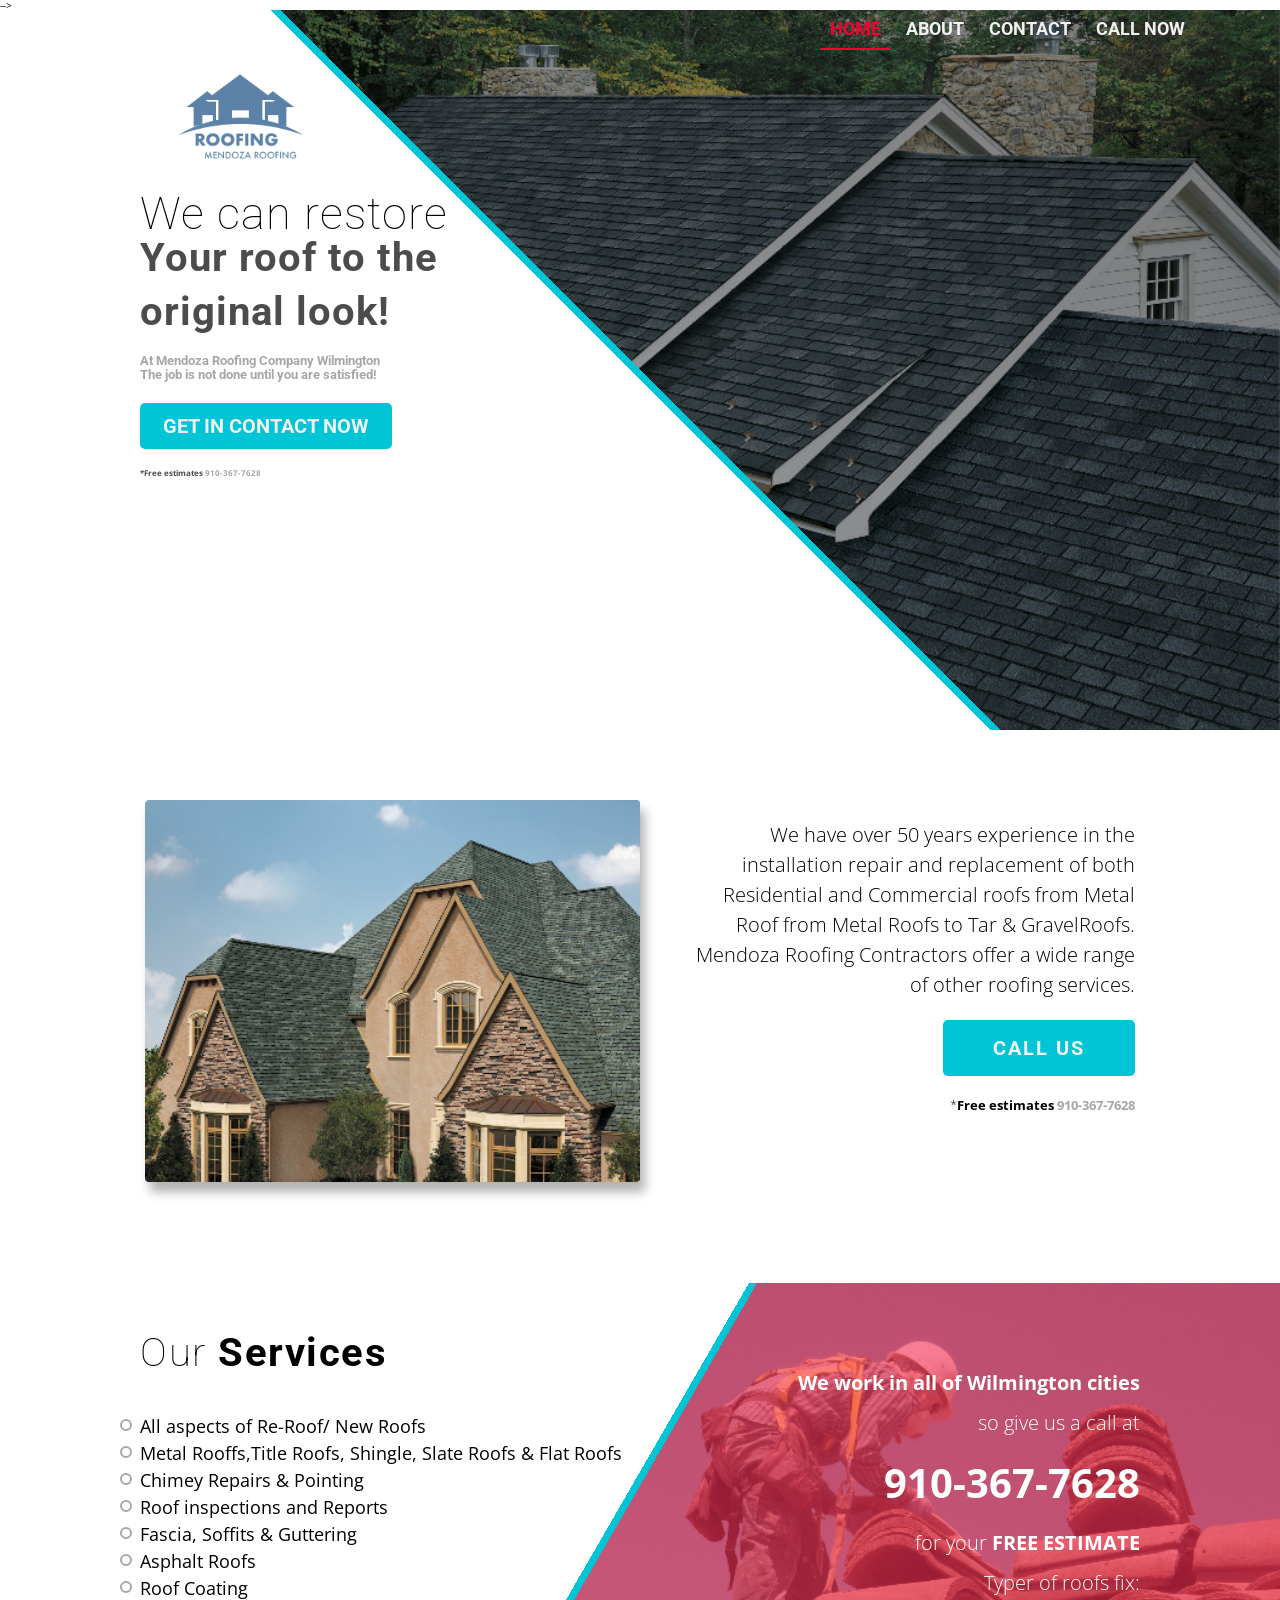
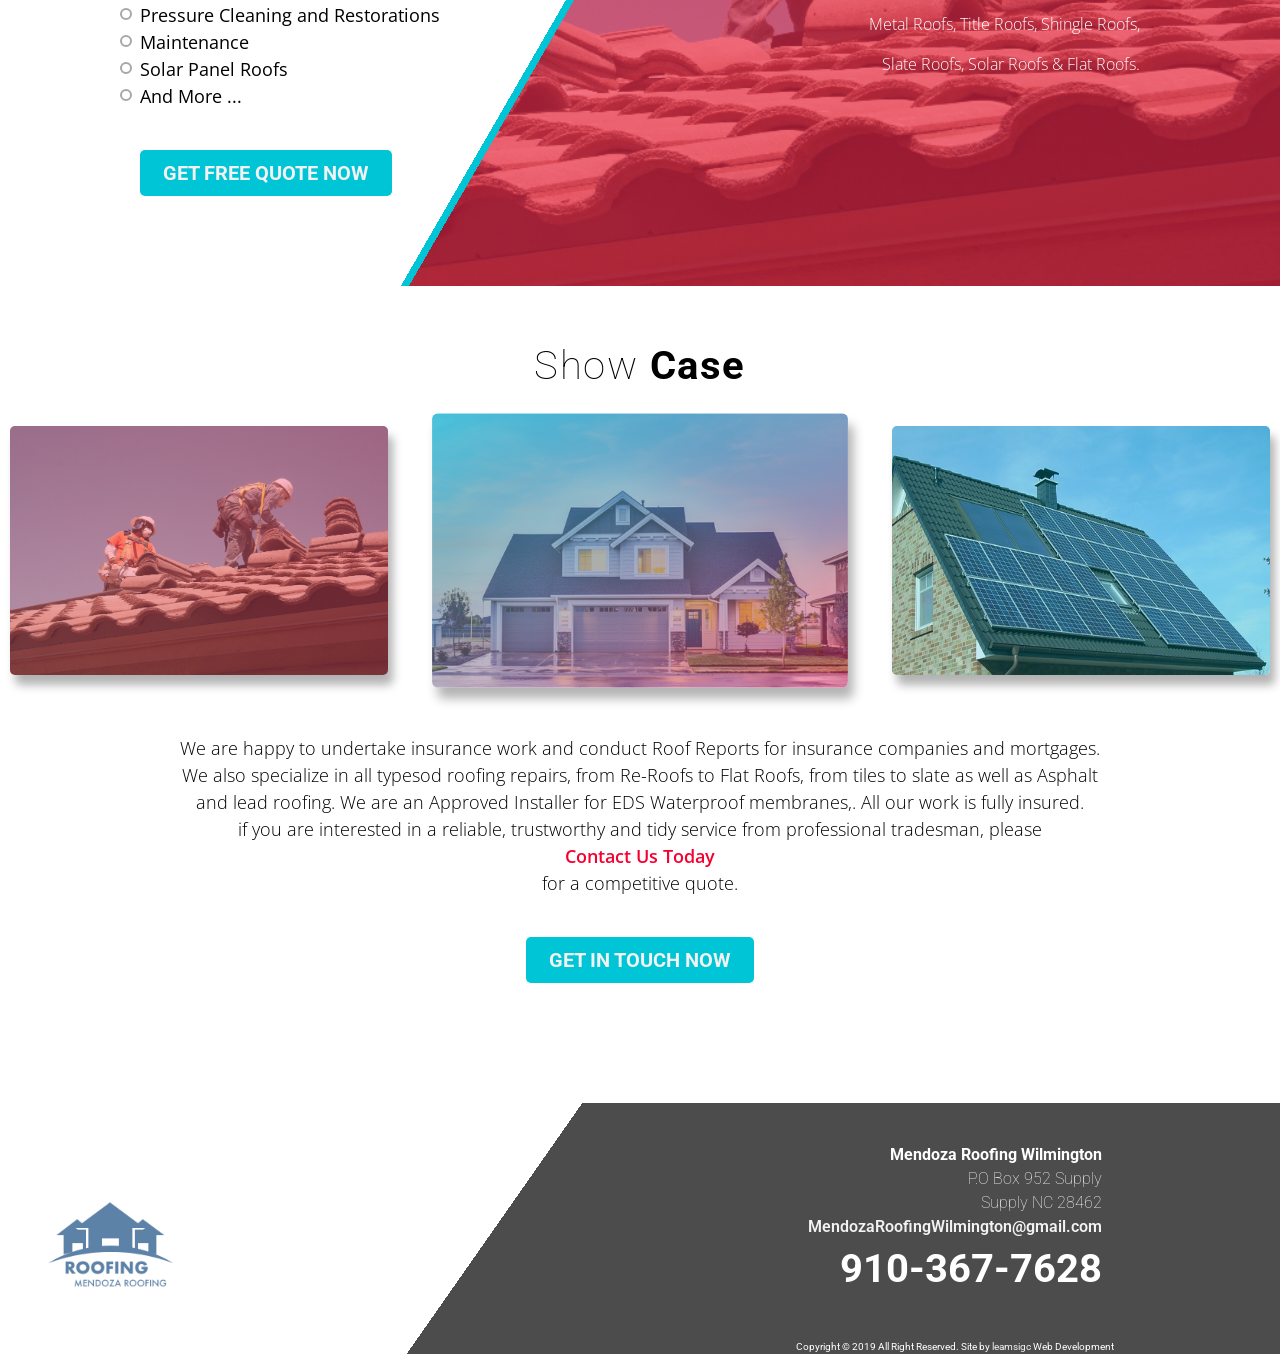
<file: index.html>
<!DOCTYPE html><html lang="en"> <head> <meta charset="UTF-8"> <meta name="viewport" content="width=device-width, initial-scale=1.0"> <meta http-equiv="X-UA-Compatible" content="ie=edge"> <title>Mendoza Roofing Company Wilmington North Carolina|| Mendoza roofing wilmington Carolina del Norte</title>  <meta name="description" content="Mendoza Roofing Company Wilmington offers roof repair and replacement. If you are looking for an Affordable and responsible  Roofing Company you will want to give us a chance!. Call us today for your free estimate Mendoza Roofing.">  <meta property="og:locale" content="en_US"> <meta property="og:type" content="website"> <meta property="og:title" content="Mendoza Roofing Company | Mendoza Roofing Company"> <meta property="og:description" content="Mendoza Roofing Company Wilmington offers roof repair and replacement. If you are looking for an Affordable and responsible  Roofing Company you will want to give us a chance!. Call us today for your free estimate Mendoza Roofing.">  <meta property="og:site_name" content="Mendoza Roofing Company"> <meta name="twitter:card" content="summary"> <meta name="twitter:description" content="Mendoza Roofing Company Wilmington offers roof repair and replacement. If you are looking for an Affordable and responsible  Roofing Company you will want to give us a chance!. Call us today for your free estimate Mendoza Roofing."> <meta name="twitter:title" content="Mendoza Roofing Company | Mendoza Roofing Company">   <link rel="apple-touch-icon" sizes="180x180" href="/apple-touch-icon.d9024272.png"> <link rel="icon" type="image/png" sizes="32x32" href="/favicon-32x32.159ac1d5.png"> <link rel="icon" type="image/png" sizes="16x16" href="/favicon-16x16.672a73af.png"> <link rel="manifest" href="/site.bc2d6d6e.webmanifest"> <link rel="mask-icon" href="/safari-pinned-tab.50f9fc9e.svg" color="#5bbad5"> <meta name="msapplication-TileColor" content="#da532c"> <meta name="theme-color" content="#ffffff"> <meta property="og:image:width" content="1652"> <meta property="og:image:height" content="865"> <meta property="og:title" content="Mendoza Roofing Company Wilmington Area"><meta property="og:url" content="https://roofingmendoza.com">  <meta property="og:image" content="https://roofingmendoza.com/og-image.png"><meta property="og:description" content="Mendoza Roofing Company Wilmington offers roof repair and replacement. If you are looking for an Affordable and responsible  Roofing Company you will want to give us a chance!. Call us today for your free estimate Mendoza Roofing.">   -->  <link href="https://fonts.googleapis.com/css?family=Open+Sans:300,400,700|Roboto:100,300,400,700" rel="stylesheet"> <link rel="stylesheet" href="/app.62e7b883.css"></head> <body> <div class="container"> <div class="menu-toggle" data-js="menu-toggle"> <span></span> </div> <nav class="nav full" data-js="menu-nav"> <ul class="nav_list"> <li class="nav_list-item"> <a href="#Home" class="nav_list-item--link active">Home</a> </li> <li class="nav_list-item"> <a href="#About" class="nav_list-item--link">About</a> </li> <li class="nav_list-item"> <a href="#Contact" class="nav_list-item--link">Contact</a> </li> <li class="nav_list-item"> <a href="tel:9103677628" class="nav_list-item--link">Call Now</a> </li> </ul> </nav>  <header class="home full" id="Home"> <div class="container">  <div class="home_logo"> <img src="/MendozaRoofingCompanyWilmingtonNortCarolinalog@2x.d153647d.png" alt="Mendoza Roofing Company Wilmington Logo" class="home_logo-img"> </div> <h1 class="home_title"> <span class="text_light">We can restore</span> <strong class="text_bold">Your roof to the <br>original look!</strong> <small class="text_small"> At Mendoza Roofing Company Wilmington <br> The job is not done until you are satisfied! </small> </h1> <div class="home_btn-container"> <a href="tel:9103677628" class="btn home_btn">Get In Contact Now</a> </div> <div class="text_small-extra"> *<strong>Free estimates <a href="tel:9103677628" class="btn-text">910-367-7628</a> </strong> </div> </div> </header>   <main class="main full"> <div class="container">  <section class="about" id="About"> <div class="image-container"> <img src="/MendozaRoofingWilmington.1ed350ce.png" alt="" class="aboutus_img"> </div> <div class="about_description"> <p> We have over 50 years experience in the installation repair and replacement of both Residential and Commercial roofs from Metal Roof from Metal Roofs to Tar & GravelRoofs. Mendoza Roofing Contractors offer a wide range of other roofing services. </p> <div class="btn_container"> <a href="tel:9103677628" class="btn secondary">Call Us</a> </div> <div class="text-small-extra"> *<strong>Free estimates <a href="tel:9103677628" class="btn-text">910-367-7628</a> </strong> </div> </div> </section>   <section class="services full " id="Contact"> <div class="container"> <div class="services_list"> <h2 class="subtitle"> <span class="text_light">Our </span> <strong class="text_bold">Services</strong> </h2> <ul class="services_list-ul"> <li>All aspects of Re-Roof/ New Roofs</li> <li>Metal Rooffs,Title Roofs, Shingle, Slate Roofs & Flat Roofs</li> <li>Chimey Repairs & Pointing</li> <li>Roof inspections and Reports</li> <li>Fascia, Soffits & Guttering</li> <li>Asphalt Roofs</li> <li>Roof Coating</li> <li>Pressure Cleaning and Restorations</li> <li>Maintenance</li> <li>Solar Panel Roofs</li> <li>And More ...</li> </ul> <a href="tel:9103677628" class="btn primary">Get Free Quote Now</a> </div> <div class="services_contact"> <p class="services_contact-info"> <span class="text_bold"> We work in all of Wilmington cities</span><br> so give us a call at <br> <span class="text_bold fz-x2"> 910-367-7628</span><br> for your <strong class="text-bold"> FREE ESTIMATE </strong> <br> Typer of roofs fix: <br> <span class="text_light"> Metal Roofs, Title Roofs, Shingle Roofs, <br> Slate Roofs, Solar Roofs & Flat Roofs. </span> </p> </div> </div> </section>   <div class="showcase full"> <h2 class="subtitle text-center"> <span class="text_light">Show </span> <strong class="text_bold">Case</strong> </h2> <div class="image-container"> <div class="one"> <img src="/roofingWorkers.b0f5d647.png" alt="Recent work from Mendoza roofing Wilmington NC" class="showcase_img "> </div> <div class="two"> <img src="/architecture-1836070_640.8d4fbb90.png" alt="One of the most beautiful houses that  Mendoza roofing Wilmington NC have work on " class="showcase_img "> </div> <div class="three"> <img src="/solar-panel-array-1591358_640.ee4550b8.png" alt="House that Mendoza roofing Wilmington NC change the roofing and Shingle" class="showcase_img "> </div> </div> <div class="showcase_description"> <p>We are happy to undertake insurance work and conduct Roof Reports for insurance companies and mortgages.</p> <p>We also specialize in all typesod roofing repairs, from Re-Roofs to Flat Roofs, from tiles to slate as well as Asphalt</p> <p>and lead roofing. We are an Approved Installer for EDS Waterproof membranes,. All our work is fully insured.</p> <p>if you are interested in a reliable, trustworthy and tidy service from professional tradesman, please</p> <p class="c-r">Contact Us Today</p> <p>for a competitive quote.</p> </div> <div class="btn_container text-center"> <a href="tel:9103677628" class="btn primary">Get In Touch Now</a> </div> </div>  </div> </main>  <footer class="footer full"> <div class="footer_logo"> <img src="/MendozaRoofingCompanyWilmingtonNortCarolinalog@2x.d153647d.png" alt="Mendoza roofing company logo" class="footer_logo-img"> </div> <div class="footer_contact"> <p> <strong>Mendoza Roofing Wilmington</strong> <br> <span class="text_light">P.O Box 952 Supply <br> Supply NC 28462 </span> <br> <span class="c-r"><a href="mailto:Mendozaroofingwilmington@gmail.com">MendozaRoofingWilmington@gmail.com</a></span> <br> <strong class="fz-x2"> 910-367-7628 </strong> </p> <div class="copy">Copyright © 2019 All Right Reserved. Site by <a href="https://leamsigc.com" target="_blank">leamsigc</a> Web Development </div> </div> </footer>  </div> <script src="/app.fc246197.js"></script> </body> </html>
</file>
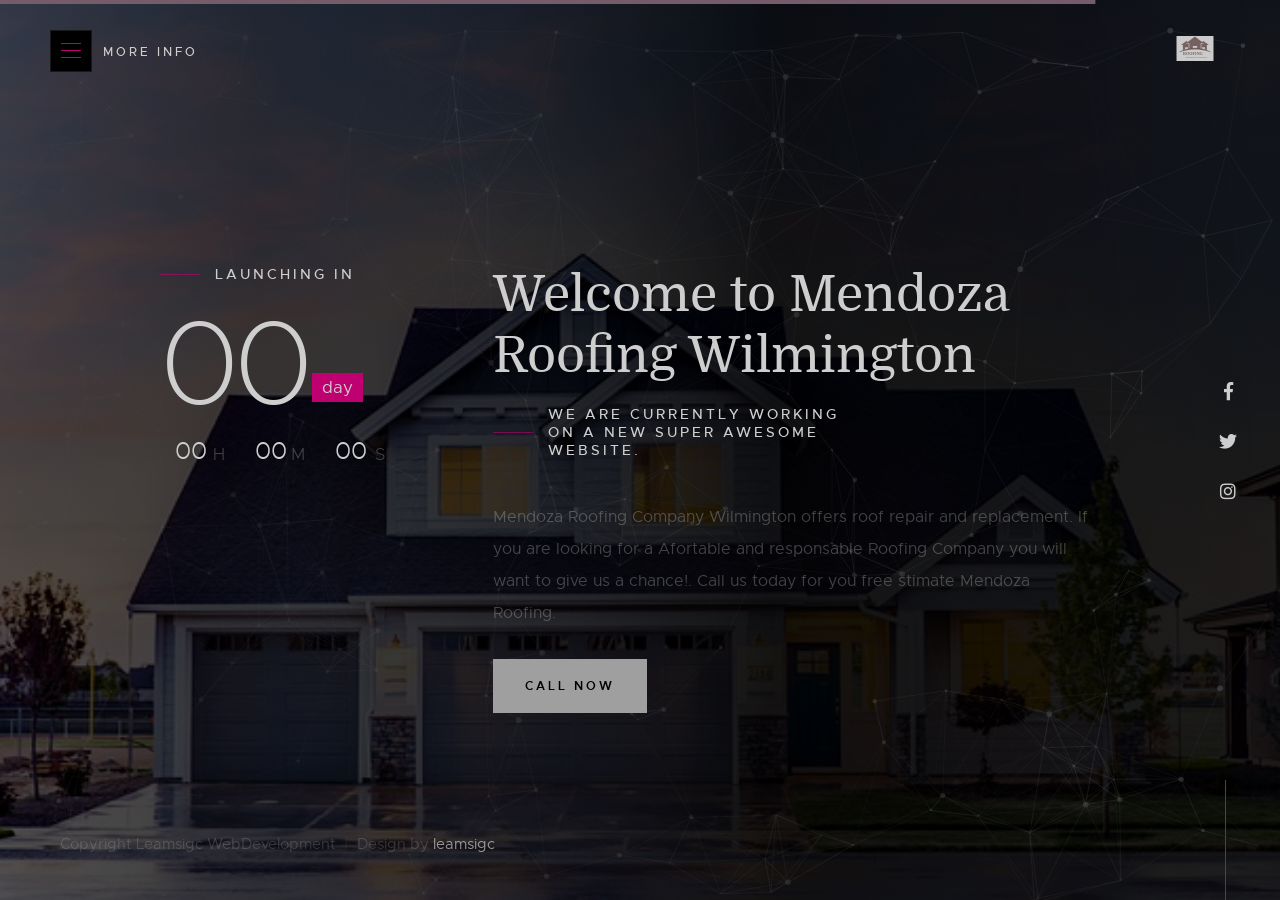
<file: oldSite.html>
<!DOCTYPE html>
<html class="no-js" lang="en">
<head>

    <!--- basic page needs
    ================================================== -->
    <meta charset="utf-8">
    <title>Mendoza Roofing Company Wilmington</title>
    <!-- SEO meta tags
        ================================================== -->
    <meta name="description" content="Mendoza Roofing Company Wilmington offers roof repair and replacement. If you are looking for an Affordable and responsible  Roofing Company you will want to give us a chance!. Call us today for your free estimate Mendoza Roofing." />
    <link rel="canonical" href="https://roofingmendoza.com/" />
    <meta property="og:locale" content="en_US" />
    <meta property="og:type" content="website" />
    <meta property="og:title" content="Mendoza Roofing Company | Mendoza Roofing Company" />
    <meta property="og:description" content="Mendoza Roofing Company Wilmington offers roof repair and replacement. If you are looking for an Affordable and responsible  Roofing Company you will want to give us a chance!. Call us today for your free estimate Mendoza Roofing." />
    <meta property="og:url" content="https://roofingmendoza.com/" />
    <meta property="og:site_name" content="Mendoza Roofing Company" />
    <meta name="twitter:card" content="summary" />
    <meta name="twitter:description" content="Mendoza Roofing Company Wilmington offers roof repair and replacement. If you are looking for an Affordable and responsible  Roofing Company you will want to give us a chance!. Call us today for your free estimate Mendoza Roofing." />
    <meta name="twitter:title" content="Mendoza Roofing Company | Mendoza Roofing Company" />

    <!-- End SEO meta tag
        ================================================== -->
    <!-- mobile specific metas
    ================================================== -->
    <meta name="viewport" content="width=device-width, initial-scale=1">

    <!-- CSS
    ================================================== -->
    <link rel="stylesheet" href="css/base.css">
    <link rel="stylesheet" href="css/vendor.css">
    <link rel="stylesheet" href="css/main.css">

    <!-- script
    ================================================== -->
    <script src="js/modernizr.js"></script>
    <script src="js/pace.min.js"></script>

    <!-- favicons
    ================================================== -->
    <link rel="apple-touch-icon" sizes="180x180" href="/apple-touch-icon.png">
    <link rel="icon" type="image/png" sizes="32x32" href="/favicon-32x32.png">
    <link rel="icon" type="image/png" sizes="16x16" href="/favicon-16x16.png">
    <link rel="manifest" href="/site.webmanifest">
    <link rel="mask-icon" href="/safari-pinned-tab.svg" color="#5bbad5">
    <meta name="msapplication-TileColor" content="#da532c">
    <meta name="theme-color" content="#ffffff">
    

    <meta property="og:image:width" content="1652">
    <meta property="og:image:height" content="865">
    <meta property="og:title" content="Mendoza Roofing Company Wilmington Area">
    <meta property="og:description" content="Mendoza Roofing Company Wilmington offers roof repair and replacement. If you are looking for an Affordable and responsible  Roofing Company you will want to give us a chance!. Call us today for your free estimate Mendoza Roofing.">
    <meta property="og:url" content="https://roofingmendoza.com">
    <meta property="og:image" content="https://roofingmendoza.com/og-image.jpg">



</head>

<body>

    <!-- home
    ================================================== -->
    <main class="s-home s-home--static">

        <div id="particles-js" class="home-particles"></div>
        
        <div class="gradient-overlay"></div>

        <div class="home-content">

            <div class="home-logo">
                <a href="index.html">
                    <img src="images/MendozaRoofing.svg" width="100px" height="100px" alt="Mendoza Roofing Company Wilmington logo">
                </a>
            </div>

            <div class="row home-content__main">

                <div class="col-eight home-content__text pull-right">
                    <h1>Welcome to Mendoza Roofing Wilmington</h1>

                    <h3>
                    We are currently working <br>
                    on a new super awesome <br> website.
                    </h3>

                    <p>
                    Mendoza Roofing Company Wilmington offers roof repair and replacement. If you are looking for a Afortable and responsable  Roofing Company you will want to give us a chance!. Call us today for you free stimate Mendoza Roofing.
                    </p>
                    <div class="home-content__subscribe">
                        <a href="tel:386-290-8697" class="btn">Call Now</a>
                    </div>
                    <!-- <div class="home-content__subscribe">
                        <form id="mc-form" class="group" novalidate="true">
                            <input type="email" value="" name="EMAIL" class="email" id="mc-email" placeholder="Email Address" required="">
                            <input type="submit" name="subscribe" value="Notify Me">
                            <label for="mc-email" class="subscribe-message"></label>
                        </form>
                    </div> -->
                </div>  <!-- end home-content__text -->

                <div class="col-four home-content__counter">
                    <h3>Launching In</h3>

                    <div class="home-content__clock">
                        <div class="top">
                            <div class="time days">
                                325
                                <span>Days</span>
                            </div>
                        </div>    
                        <div class="time hours">
                            09
                            <span>H</span>
                        </div>
                        <div class="time minutes">
                            54
                            <span>M</span>
                        </div>
                        <div class="time seconds">
                            30
                            <span>S</span>
                        </div>
                    </div>  <!-- end home-content__clock -->
                </div>  <!-- end home-content__counter -->

            </div>  <!-- end home-content__main -->

            <ul class="home-social">
                <li>
                <a href="https://www.facebook.com/MendozaRoofingCompanyWilmington" target="_blank" rel="noopener noreferrer"><i class="fab fa-facebook-f" aria-hidden="true"></i><span>Facebook</span></a>
                </li>
                <li>
                <a href="https://www.twitter.com/MendozaRoofingCompanyWilmington" target="_blank" rel="noopener noreferrer"><i class="fab fa-twitter" aria-hidden="true"></i><span>Twiiter</span></a>
                </li>
                <li>
                <a href="https://www.instagram.com/MendozaRoofingCompanyWilmington" target="_blank" rel="noopener noreferrer"><i class="fab fa-instagram" aria-hidden="true"></i><span>Instagram</span></a>
                </li>
            </ul> <!-- end home-social -->

            <div class="row home-copyright">
                <span>Copyright Leamsigc WebDevelopment</span> 
                <span>Design by <a href="https://www.leamsigc.com/"target="_blank" rel="noopener noreferrer" >leamsigc</a></span>
            </div> <!-- end home-copyright -->


            <div class="home-content__line"></div>

        </div> <!-- end home-content -->

    </main> <!-- end s-home -->


    <!-- info
    ================================================== -->
    <a class="info-toggle" href="#0">
        <span class="info-menu-icon"></span>
    </a>

    <div class="s-info">

        <div class="row info-wrapper">

            <div class="col-seven tab-full info-main">
                <h1>We are Mendoza Roofing Company in wilmington.</h1>
                <p>
                Mendoza Roofing Company Wilmington is a local and family own roofing contractor for Wilmington roof repair services, new
                roof construction and siding installation in Wilmington, NC and near Wilmington area. We offer professional building services for
                residential, commercial and industrial customers in the Wilmington area and beyond. If your home or business is in
                Wilmington, Mendoza Roofing is the best choice to meet your roof repair and construction. Give our
                Wilmington area  roofing Office a call at <a href="tel:+9103677628" class="info-phone">910-367-7628</a>.</p>
                <p>
                Mendoza Roofing wilmington  offers <a class="info-phone">free estimates</a> and information to ensure it meets not only the right solution, but the right price!
                </p>
                <p>
                    Mendoza Roofing Company Wilmington serve customers in Wilmington area and throughout New Hanover County, Pender County and Brunswick County.
                </p>
            </div>


            <div class="col-four tab-full pull-right info-contact">

                <div class="info-block">
                    <h3>Start A Conversation</h3>
                    <p>
                        <a href="mailto:#0" class="info-email">mendozaroofingwilmington@gmail.com</a><br>
                        <a href="tel:+9103677628" class="info-phone">910-367-7628</a>
                    </p>
                </div>

                <div class="info-block">
                    <h3>Visit Our Office</h3>
                    
                    <p class="info-address">
                        PO Box 952 Supply<br>
                        Supply, NC<br>
                        28462 US
                    </p>
                </div>

                <div class="info-block">
                    <h3>Find Us On</h3>
                    
                    <ul class="info-social">
                        <li>
                            <a href="https://www.facebook.com/MendozaRoofingCompanyWilmington" target="_blank" rel="noopener noreferrer"><i
                                    class="fab fa-facebook-f" aria-hidden="true"></i><span>Facebook</span></a>
                        </li>
                        <li>
                            <a href="https://www.twitter.com/MendozaRoofingCompanyWilmington" target="_blank" rel="noopener noreferrer"><i
                                    class="fab fa-twitter" aria-hidden="true"></i><span>Twiiter</span></a>
                        </li>
                        <li>
                            <a href="https://www.instagram.com/MendozaRoofingCompanyWilmington" target="_blank" rel="noopener noreferrer"><i
                                    class="fab fa-instagram" aria-hidden="true"></i><span>Instagram</span></a>
                        </li>
                    </ul>
                </div>
                
            </div>  <!-- end info contact -->

        </div>  <!-- end info wrapper -->

    </div> <!-- end s-info -->


    <!-- preloader
    ================================================== -->
    <div id="preloader">
        <div id="loader">
            <div class="line-scale-pulse-out">
                <div></div>
                <div></div>
                <div></div>
                <div></div>
                <div></div>
            </div>
        </div>
    </div>

    <!-- Java Script
    ================================================== -->
    <script src="js/jquery-3.2.1.min.js"></script>
    <script src="js/plugins.js"></script>
    <script src="js/polygons.js"></script>
    <script src="js/main.js"></script>
        <!-- credit:inspire in the design from https://www.styleshout.com -->
</body>

</html>
</file>
<file: app.62e7b883.css>
.btn{padding:1.3rem 2.3rem;background:#00c5d7;display:inline-block;font-weight:700;font-size:2rem;font-family:Roboto,sans serif;text-transform:uppercase;border-radius:5px}.btn-text{color:#a7a7a7}abbr,address,article,aside,audio,b,blockquote,body,canvas,caption,cite,code,dd,del,details,dfn,div,dl,dt,em,fieldset,figcaption,figure,footer,form,h1,h2,h3,h4,h5,h6,header,hgroup,html,i,iframe,img,ins,kbd,label,legend,li,mark,menu,nav,object,ol,p,pre,q,samp,section,small,span,strong,sub,summary,sup,table,tbody,td,tfoot,th,thead,time,tr,ul,var,video{margin:0;padding:0;border:0;outline:0;font-size:100%;vertical-align:baseline;background:transparent}body{line-height:1}article,aside,details,figcaption,figure,footer,header,hgroup,menu,nav,section{display:block}nav ul{list-style:none}blockquote,q{quotes:none}blockquote:after,blockquote:before,q:after,q:before{content:"";content:none}a{margin:0;padding:0;font-size:100%;vertical-align:baseline;background:transparent}ins{text-decoration:none}ins,mark{background-color:#ff9;color:#000}mark{font-style:italic;font-weight:700}del{text-decoration:line-through}abbr[title],dfn[title]{border-bottom:1px dotted;cursor:help}table{border-collapse:collapse;border-spacing:0}hr{display:block;height:1px;border:0;border-top:1px solid #ccc;margin:1em 0;padding:0}input,select{vertical-align:middle}.text_light{font-weight:100}.text_bold{font-weight:700}.text_small{font-size:1rem;line-height:110%}.text_small-extra{font-weight:700;font-size:.8rem;color:rgba(0,0,0,.7)}@media (max-width:700px){.text_small-extra{color:#fff}}.fz-x2,.subtitle{font-size:4rem}.subtitle{font-family:Roboto,sans serif;margin-bottom:4rem;letter-spacing:1.5px}.text-center{text-align:center}.c-r{color:#f40031;font-weight:600}*{padding:0;margin:0;box-sizing:border-box}html{font-size:10px}body,html{font-family:Open Sans,sans-serif}a{text-decoration:none;color:#f2f2f2}h1{font-size:2.5rem}.container>:not(.full){max-width:1000px;margin:0 auto}.menu-toggle{width:5rem;height:5rem;border-radius:50%;background:#fff;position:fixed;top:1rem;right:2rem;display:flex;align-items:center;justify-content:center;cursor:pointer;z-index:1000;box-shadow:5px 1rem 1rem rgba(0,0,0,.5)}@media (min-width:700px){.menu-toggle{display:none}}.menu-toggle.close span{transform:rotate(45deg);background:transparent}.menu-toggle.close span:before{bottom:0;transform:rotate(-280deg)}.menu-toggle.close span:after{top:0;transform:rotate(190deg)}.menu-toggle span{background:#b0c1d4;width:3rem;height:.2rem;display:block;position:relative;transition:all .5s ease-in-out}.menu-toggle span:after,.menu-toggle span:before{display:block;content:"";background:#b0c1d4;width:100%;height:.2rem;position:absolute;transition:all .8s ease-in-out}.menu-toggle span:after{top:1rem}.menu-toggle span:before{bottom:1rem}.nav{position:sticky;top:10px;background:hsla(0,0%,100%,0);font-size:1.8rem}@media (max-width:700px){.nav{position:fixed;top:0;left:0;font-size:1.5rem;background:#fff;width:100vw;height:100vh;display:flex;z-index:500;justify-content:center;transform:translate3d(-100%,0,0);transition:transform .3s ease-in-out}.nav.open{transform:translateZ(0)}}.nav_list{max-width:1200px;width:100%;display:flex;justify-content:flex-end;align-items:center;list-style-type:none}@media (max-width:700px){.nav_list{flex-direction:column;justify-content:center}}.nav_list-item{margin-right:.5rem}@media (max-width:700px){.nav_list-item{margin:1rem 0}}@media (max-width:400px){.nav_list-item{font-size:1.3rem}}.nav_list-item--link{font-family:Roboto,sans serif;display:block;padding:1rem;cursor:pointer;text-transform:uppercase;font-weight:700;border-bottom:2px solid transparent;transition:border-color .3s ease-in-out,color .3s ease-in-out}@media (max-width:700px){.nav_list-item--link{color:#000;text-align:center}.nav_list-item--link:hover{color:#f40031}}.nav_list-item--link.active{color:#f40031;border-bottom-color:#f40031}.nav_list-item--link:hover{border-bottom-color:#f40031}.home{margin-top:-4rem;background:linear-gradient(45deg,#fff,#fff 49.5%,#00c5d7 0,#00c5d7 50%,rgba(0,0,0,.4) 0,rgba(0,0,0,.5)),url(roogindImages.3ca0cddd.jpg) right 0/cover;padding:1rem 3rem;min-height:80vh;display:flex;flex-direction:column}@media (max-width:700px){.home{flex-direction:row;justify-content:flex-start;align-items:center;text-align-last:left;width:100%;color:#fff;background:linear-gradient(45deg,rgba(0,0,0,.6),rgba(0,0,0,.6)),url(roogindImages.3ca0cddd.jpg) no-repeat right 0/cover}}.home_logo{margin-top:.5rem;max-width:30%;text-align:left}@media (max-width:700px){.home_logo{text-align:center}}.home_logo-img{width:20rem}.home_title{line-height:120%;font-family:Roboto,sans serif;font-size:4.5rem}@media (max-width:700px){.home_title{font-size:3rem;line-height:1.5}}.home_title>*{display:block}.home_title>.text_light{margin-top:-3rem;letter-spacing:1px;line-height:1;margin-bottom:-.5rem}@media (max-width:700px){.home_title>.text_light{margin-top:1rem;margin-bottom:0}}.home_title>.text_bold{letter-spacing:1px;font-size:4rem;color:rgba(0,0,0,.7)}@media (max-width:700px){.home_title>.text_bold{font-size:3rem;color:#fff}}.home_title>.text_small{font-size:2rem;color:#a7a7a7}@media (max-width:700px){.home_title>.text_small{display:none;color:#fff}}.home .text_small{margin-top:1.5rem;line-height:1.1;font-size:1.3rem}.home .text_small .strong{color:#a7a7a7}.home .home_btn-container{margin-top:2rem;margin-bottom:2rem}.about{padding:5rem .5rem 10rem;display:flex;justify-content:space-between}@media (max-width:700px){.about{flex-direction:column;padding:4rem 2rem}}.about>div{flex:1 1 48%}.about img{width:100%;box-shadow:5px 10px 10px rgba(0,0,0,.3)}.about_description{text-align:right;font-size:2rem;line-height:1.5;font-weight:300;padding:2rem 0 3rem 5rem}@media (max-width:700px){.about_description{text-align:justify;padding:0;margin:4rem 0}}.about_description p{margin-bottom:2rem}.about .btn_container{text-align:right;margin-bottom:2rem}@media (max-width:700px){.about .btn_container{text-align:center;margin-top:4rem;margin-bottom:4rem}}.about .btn_container .btn{padding:1.3rem 5rem;letter-spacing:2px}.about .text-small-extra{font-size:1.3rem}@media (max-width:700px){.about .text-small-extra{text-align:center}}.container .about{margin-top:2rem}.services{background:linear-gradient(120deg,#fff,#fff 46%,#00c5d7 0,#00c5d7 46.5%,rgba(244,0,49,.5) 0,rgba(244,0,49,.5)),url(roofingWorkers.b0f5d647.png) 100%/cover;padding:1rem .5rem}@media (max-width:700px){.services{padding:2rem;background:#00c5d7;color:#fff}}.services .container{max-width:1000px;margin:0 auto;display:flex;justify-content:space-between;padding:4rem 0 8rem}@media (max-width:700px){.services .container{flex-direction:column;padding-top:4rem}}.services .container div{flex:1 1 45%}@media (max-width:700px){.services .container div{flex:1 1 100%}}.services_list{font-size:1.8rem}@media (max-width:700px){.services_list{padding:2rem 0 2rem 3rem;font-size:1.5rem}}.services_list-ul{margin-bottom:4rem;list-style:none;line-height:1.5}.services_list-ul li{position:relative}.services_list-ul li:before{display:block;content:"";background:transparent;width:.8rem;height:.8rem;position:absolute;border-radius:50%;border:.2rem solid #a7a7a7;top:.6rem;left:-2rem}@media (max-width:700px){.services_list-ul li:before{border-color:rgba(244,0,49,.3)}}.services_contact{color:#fff;font-size:2rem;text-align:right;line-height:2;padding:2rem 0;font-weight:300}@media (max-width:700px){.services_contact{width:100%;font-size:1.6rem;padding:2rem 1.5rem}}.services_contact-info{margin-top:1rem}.services_contact-info .text_light{font-size:1.6rem}.showcase{padding:6rem 1rem 4rem}.showcase .image-container{display:flex;justify-content:space-between;margin-bottom:6rem}.showcase div{flex:0 1 30%;position:relative}.showcase div.two{transform:scale(1.1)}.showcase div.two:after{background:linear-gradient(-25deg,rgba(244,0,49,.4),rgba(0,197,215,.6))}.showcase div.one:after,.showcase div.two:after{border-radius:5px;display:block;content:"";position:absolute;top:0;right:0;bottom:0;left:0;z-index:100}.showcase div.one:after{background:linear-gradient(25deg,rgba(244,0,49,.2),rgba(244,0,49,.3))}.showcase div.three:after{border-radius:5px;display:block;content:"";position:absolute;top:0;right:0;bottom:0;left:0;z-index:100;background:linear-gradient(25deg,rgba(0,197,215,.2),rgba(0,197,215,.3))}.showcase_img{width:100%;height:100%;border-radius:5px;display:block;box-shadow:5px 10px 10px rgba(0,0,0,.3)}.showcase_description{max-width:1000px;text-align:center;line-height:1.5;font-size:1.8rem;font-weight:300;margin:0 auto 4rem}.footer{margin-top:8rem;background:linear-gradient(125deg,#fff 40%,rgba(0,0,0,.7) 0);padding:4rem 1rem 0;display:flex;justify-content:space-around;align-items:center;color:#fff}@media (max-width:700px){.footer{flex-direction:column;background:rgba(0,0,0,.7);color:#fff;justify-content:center;text-align-last:left}}.footer div{flex:1 1 50%}@media (max-width:700px){.footer div{flex:1 1 100%}}.footer_logo-img{display:block;width:20rem}.footer_contact{padding:0 1rem;font-family:Roboto,sans serif;text-align:right;font-size:1.6rem;line-height:1.5;display:flex;flex-direction:column;justify-content:center;align-items:center}.footer_contact p{margin-bottom:4rem}.footer_contact .copy{text-align:center;font-size:1rem}
</file>
<file: css/base.css>
/* =================================================================== 
 *
 *  Count v1.0 Base Stylesheet
 *  04-16-2018
 *  ------------------------------------------------------------------
 *
 *  TOC:
 *  # imports 
 *  # normalize
 *  # basic/base setup styles
 *    ## media
 *    ## typography resets
 *    ## links     
 *    ## inputs
 *  # grid
 *    ## medium size devices
 *    ## tablets 
 *    ## mobile devices
 *    ## small mobile devices
 *  # block grids
 *    ## medium size devices
 *    ## tablets
 *    ## mobile devices
 *    ## small mobile devices
 *  # MISC
 *
 * =================================================================== */


/* ===================================================================
 * # imports - (_imports.scss)
 *
 * ------------------------------------------------------------------- */
@import url("font-awesome/css/fontawesome-all.css");
@import url("fonts.css");


/* ===================================================================
 * # normalize - (_normalize.scss)
 * normalize.css v5.0.0 | MIT License | 
 * github.com/necolas/normalize.css
 *
 * ------------------------------------------------------------------- */
html {
  font-family: sans-serif;
  line-height: 1.15;
  -ms-text-size-adjust: 100%;
  -webkit-text-size-adjust: 100%;
}

body {
  margin: 0;
}

article,
aside,
footer,
header,
nav,
section {
  display: block;
}

h1 {
  font-size: 2em;
  margin: 0.67em 0;
}

figcaption,
figure,
main {
  display: block;
}

figure {
  margin: 1em 40px;
}

hr {
  box-sizing: content-box;
  height: 0;
  overflow: visible;
}

pre {
  font-family: monospace, monospace;
  font-size: 1em;
}

a {
  background-color: transparent;
  -webkit-text-decoration-skip: objects;
}

a:active,
a:hover {
  outline-width: 0;
}

abbr[title] {
  border-bottom: none;
  text-decoration: underline;
  text-decoration: underline dotted;
}

b,
strong {
  font-weight: inherit;
}

b,
strong {
  font-weight: bolder;
}

code,
kbd,
samp {
  font-family: monospace, monospace;
  font-size: 1em;
}

dfn {
  font-style: italic;
}

mark {
  background-color: #ff0;
  color: #000;
}

small {
  font-size: 80%;
}

sub,
sup {
  font-size: 75%;
  line-height: 0;
  position: relative;
  vertical-align: baseline;
}

sub {
  bottom: -0.25em;
}

sup {
  top: -0.5em;
}

audio,
video {
  display: inline-block;
}

audio:not([controls]) {
  display: none;
  height: 0;
}

img {
  border-style: none;
}

svg:not(:root) {
  overflow: hidden;
}

button,
input,
optgroup,
select,
textarea {
  font-family: sans-serif;
  font-size: 100%;
  line-height: 1.15;
  margin: 0;
}

button,
input {
  overflow: visible;
}

button,
select {
  text-transform: none;
}

button,
html [type="button"],
[type="reset"],
[type="submit"] {
  -webkit-appearance: button;
}

button::-moz-focus-inner,
[type="button"]::-moz-focus-inner,
[type="reset"]::-moz-focus-inner,
[type="submit"]::-moz-focus-inner {
  border-style: none;
  padding: 0;
}

button:-moz-focusring,
[type="button"]:-moz-focusring,
[type="reset"]:-moz-focusring,
[type="submit"]:-moz-focusring {
  outline: 1px dotted ButtonText;
}

fieldset {
  border: 1px solid #c0c0c0;
  margin: 0 2px;
  padding: 0.35em 0.625em 0.75em;
}

legend {
  box-sizing: border-box;
  color: inherit;
  display: table;
  max-width: 100%;
  padding: 0;
  white-space: normal;
}

progress {
  display: inline-block;
  vertical-align: baseline;
}

textarea {
  overflow: auto;
}

[type="checkbox"],
[type="radio"] {
  box-sizing: border-box;
  padding: 0;
}

[type="number"]::-webkit-inner-spin-button,
[type="number"]::-webkit-outer-spin-button {
  height: auto;
}

[type="search"] {
  -webkit-appearance: textfield;
  outline-offset: -2px;
}

[type="search"]::-webkit-search-cancel-button,
[type="search"]::-webkit-search-decoration {
  -webkit-appearance: none;
}

::-webkit-file-upload-button {
  -webkit-appearance: button;
  font: inherit;
}

details,
menu {
  display: block;
}

summary {
  display: list-item;
}

canvas {
  display: inline-block;
}

template {
  display: none;
}

[hidden] {
  display: none;
}


/* ===================================================================
 * # basic/base setup styles - (_basic.scss) 
 *
 * ------------------------------------------------------------------- */
html {
  font-size: 62.5%;
  box-sizing: border-box;
}

*,
*::before,
*::after {
  box-sizing: inherit;
}

body {
  font-weight: normal;
  line-height: 1;
  word-wrap: break-word;
  text-rendering: optimizeLegibility;
  -webkit-overflow-scrolling: touch;
  -webkit-text-size-adjust: none;
}

body,
input,
button {
  -moz-osx-font-smoothing: grayscale;
  -webkit-font-smoothing: antialiased;
}

/* ------------------------------------------------------------------- 
 * ## media - (_basic.scss) 
 * ------------------------------------------------------------------- */
img,
video {
  max-width: 100%;
  height: auto;
}

/* ------------------------------------------------------------------- 
 * ## typography resets - (_basic.scss) 
 * ------------------------------------------------------------------- */
div, dl, dt, dd, ul, ol, li, h1, h2, h3, h4, h5, h6, pre, form, p, blockquote, th, td {
  margin: 0;
  padding: 0;
}

h1, h2, h3, h4, h5, h6 {
  -webkit-font-smoothing: auto;
  -webkit-font-smoothing: antialiased;
  -webkit-font-variant-ligatures: common-ligatures;
  -moz-font-variant-ligatures: common-ligatures;
  font-variant-ligatures: common-ligatures;
  text-rendering: optimizeLegibility;
}

em,
i {
  font-style: italic;
  line-height: inherit;
}

strong,
b {
  font-weight: bold;
  line-height: inherit;
}

small {
  font-size: 60%;
  line-height: inherit;
}

ol,
ul {
  list-style: none;
}

li {
  display: block;
}

/* ------------------------------------------------------------------- 
 * ## links - (_basic.scss) 
 * ------------------------------------------------------------------- */
a {
  text-decoration: none;
  line-height: inherit;
}

a img {
  border: none;
}

/* ------------------------------------------------------------------- 
 * ## inputs - (_basic.scss) 
 * ------------------------------------------------------------------- */
fieldset {
  margin: 0;
  padding: 0;
}

input[type="email"],
input[type="number"],
input[type="search"],
input[type="text"],
input[type="tel"],
input[type="url"],
input[type="password"],
textarea {
  -webkit-appearance: none;
  -moz-appearance: none;
  -ms-appearance: none;
  -o-appearance: none;
  appearance: none;
}

/* ===================================================================
 * # grid - (_grid.scss)
 *
 * ------------------------------------------------------------------- */
.row {
  width: 94%;
  max-width: 1200px;
  margin: 0 auto;
}

.row:after {
  content: "";
  display: table;
  clear: both;
}

.row .row {
  width: auto;
  max-width: none;
  margin-left: -20px;
  margin-right: -20px;
}

/* column blocks
 * -------------------------------------- */
[class*="col-"] {
  float: left;
  padding: 0 20px;
}

[class*="col-"] + [class*="col-"].end {
  float: right;
}

/* column width classes 
 * -------------------------------------- */
.col-one {
  width: 8.33333%;
}

.col-two,
.col-1-6 {
  width: 16.66667%;
}

.col-three,
.col-1-4 {
  width: 25%;
}

.col-four,
.col-1-3 {
  width: 33.33333%;
}

.col-five {
  width: 41.66667%;
}

.col-six,
.col-1-2 {
  width: 50%;
}

.col-seven {
  width: 58.33333%;
}

.col-eight,
.col-2-3 {
  width: 66.66667%;
}

.col-nine,
.col-3-4 {
  width: 75%;
}

.col-ten,
.col-5-6 {
  width: 83.33333%;
}

.col-eleven {
  width: 91.66667%;
}

.col-twelve,
.col-full {
  width: 100%;
}

/* ------------------------------------------------------------------- 
 * ## medium size devices - (_grid.scss)
 * ------------------------------------------------------------------- */
@media only screen and (max-width:1200px) {
  .row .row {
    margin-left: -15px;
    margin-right: -15px;
  }

  [class*="col-"] {
    padding: 0 15px;
  }

  .md-one {
    width: 8.33333%;
  }

  .md-two,
  .md-1-6 {
    width: 16.66667%;
  }

  .md-three,
  .md-1-4 {
    width: 25%;
  }

  .md-four,
  .md-1-3 {
    width: 33.33333%;
  }

  .md-five {
    width: 41.66667%;
  }

  .md-six,
  .md-1-2 {
    width: 50%;
  }

  .md-seven {
    width: 58.33333%;
  }

  .md-eight,
  .md-2-3 {
    width: 66.66667%;
  }

  .md-nine,
  .md-3-4 {
    width: 75%;
  }

  .md-ten,
  .md-5-6 {
    width: 83.33333%;
  }

  .md-eleven {
    width: 91.66667%;
  }

  .md-twelve,
  .md-full {
    width: 100%;
  }

}

/* ------------------------------------------------------------------- 
 * ## tablets - (_grid.scss)
 * ------------------------------------------------------------------- */
@media only screen and (max-width:800px) {
  .row {
    width: 90%;
  }

  .tab-1-4 {
    width: 25%;
  }

  .tab-1-3 {
    width: 33.33333%;
  }

  .tab-1-2 {
    width: 50%;
  }

  .tab-2-3 {
    width: 66.66667%;
  }

  .tab-3-4 {
    width: 75%;
  }

  .tab-full {
    width: 100%;
  }

  .hide-on-tablet {
    display: none;
  }

}

/* ------------------------------------------------------------------- 
 * ## mobile devices - (_grid.scss)
 * ------------------------------------------------------------------- */
@media only screen and (max-width:600px) {
  .row {
    width: auto;
    padding-left: 25px;
    padding-right: 25px;
  }

  .row .row {
    margin-left: -10px;
    margin-right: -10px;
    padding-left: 0;
    padding-right: 0;
  }

  [class*="col-"] {
    padding: 0 10px;
  }

  .mob-1-4 {
    width: 25%;
  }

  .mob-1-3 {
    width: 33.33333%;
  }

  .mob-1-2 {
    width: 50%;
  }

  .mob-2-3 {
    width: 66.66667%;
  }

  .mob-3-4 {
    width: 75%;
  }

  .mob-full {
    width: 100%;
  }

  .hide-on-mobile {
    display: none;
  }

}

/* ------------------------------------------------------------------- 
 * ## small mobile devices - (_grid.scss)
 * ------------------------------------------------------------------- */

/* stack columns on small mobile devices
 * ------------------------------------------------------------------- */
@media only screen and (max-width:400px) {
  .row .row {
    margin-left: 0;
    margin-right: 0;
  }

  [class*="col-"] {
    width: 100% !important;
    float: none !important;
    clear: both !important;
    margin-left: 0;
    margin-right: 0;
    padding: 0;
  }

  [class*="col-"] + [class*="col-"].end {
    float: none;
  }

}


/* ===================================================================
 * # block grids - (_grid.scss)
 * ------------------------------------------------------------------- */

/*   Equally-sized columns define at row level
 * ------------------------------------------------------------------- */
[class*="block-"]:after {
  content: "";
  display: table;
  clear: both;
}

.block-1-6 .col-block {
  width: 16.66667%;
}

.block-1-5 .col-block {
  width: 20%;
}

.block-1-4 .col-block {
  width: 25%;
}

.block-1-3 .col-block {
  width: 33.33333%;
}

.block-1-2 .col-block {
  width: 50%;
}

/**
 * Clearing for block grid columns. Allow columns with 
 * different heights to align properly.
 */
.block-1-6 .col-block:nth-child(6n+1),
.block-1-5 .col-block:nth-child(5n+1),
.block-1-4 .col-block:nth-child(4n+1),
.block-1-3 .col-block:nth-child(3n+1),
.block-1-2 .col-block:nth-child(2n+1) {
  clear: both;
}

/* ------------------------------------------------------------------- 
 * ## medium size devices - (_grid.scss)
 * ------------------------------------------------------------------- */
@media only screen and (max-width:1200px) {
  .block-m-1-6 .col-block {
    width: 16.66667%;
  }

  .block-m-1-5 .col-block {
    width: 20%;
  }

  .block-m-1-4 .col-block {
    width: 25%;
  }

  .block-m-1-3 .col-block {
    width: 33.33333%;
  }

  .block-m-1-2 .col-block {
    width: 50%;
  }

  .block-m-full .col-block {
    width: 100%;
    clear: both;
  }

  [class*="block-m-"] .col-block:nth-child(n) {
    clear: none;
  }

  .block-m-1-6 .col-block:nth-child(6n+1),
  .block-m-1-5 .col-block:nth-child(5n+1),
  .block-m-1-4 .col-block:nth-child(4n+1),
  .block-m-1-3 .col-block:nth-child(3n+1),
  .block-m-1-2 .col-block:nth-child(2n+1) {
    clear: both;
  }

}

/* ------------------------------------------------------------------- 
 * ## tablets - (_grid.scss)
 * ------------------------------------------------------------------- */
@media only screen and (max-width:800px) {
  .block-tab-1-6 .col-block {
    width: 16.66667%;
  }

  .block-tab-1-5 .col-block {
    width: 20%;
  }

  .block-tab-1-4 .col-block {
    width: 25%;
  }

  .block-tab-1-3 .col-block {
    width: 33.33333%;
  }

  .block-tab-1-2 .col-block {
    width: 50%;
  }

  .block-tab-full .col-block {
    width: 100%;
    clear: both;
  }

  [class*="block-tab-"] .col-block:nth-child(n) {
    clear: none;
  }

  .block-tab-1-6 .col-block:nth-child(6n+1),
  .block-tab-1-6 .col-block:nth-child(5n+1),
  .block-tab-1-4 .col-block:nth-child(4n+1),
  .block-tab-1-3 .col-block:nth-child(3n+1),
  .block-tab-1-2 .col-block:nth-child(2n+1) {
    clear: both;
  }

}

/* ------------------------------------------------------------------- 
 * ## mobile devices - (_grid.scss)
 * ------------------------------------------------------------------- */
@media only screen and (max-width:600px) {
  .block-mob-1-6 .col-block {
    width: 16.66667%;
  }

  .block-mob-1-5 .col-block {
    width: 20%;
  }

  .block-mob-1-4 .col-block {
    width: 25%;
  }

  .block-mob-1-3 .col-block {
    width: 33.33333%;
  }

  .block-mob-1-2 .col-block {
    width: 50%;
  }

  .block-mob-full .col-block {
    width: 100%;
    clear: both;
  }

  [class*="block-mob-"] .col-block:nth-child(n) {
    clear: none;
  }

  .block-mob-1-6 .col-block:nth-child(6n+1),
  .block-mob-1-5 .col-block:nth-child(5n+1),
  .block-mob-1-4 .col-block:nth-child(4n+1),
  .block-mob-1-3 .col-block:nth-child(3n+1),
  .block-mob-1-2 .col-block:nth-child(2n+1) {
    clear: both;
  }

}

/* ------------------------------------------------------------------- 
 * ## small mobile devices - (_grid.scss)
 * ------------------------------------------------------------------- */

/* stack columns on small mobile devices
 * ------------------------------------------------------------------- */
@media only screen and (max-width:400px) {
  .stack .col-block {
    width: 100% !important;
    float: none !important;
    clear: both !important;
    margin-left: 0;
    margin-right: 0;
  }

}


/* ===================================================================
 * # MISC - (_grid.scss)
 *
 * ------------------------------------------------------------------- */
.group:after {
  content: "";
  display: table;
  clear: both;
}

/* Misc Helper Styles
 * -------------------------------------- */
.is-hidden {
  display: none;
}

.is-invisible {
  visibility: hidden;
}

.antialiased {
  -webkit-font-smoothing: antialiased;
  -moz-osx-font-smoothing: grayscale;
}

.overflow-hidden {
  overflow: hidden;
}

.remove-bottom {
  margin-bottom: 0;
}

.half-bottom {
  margin-bottom: 1.5rem !important;
}

.add-bottom {
  margin-bottom: 3rem !important;
}

.no-border {
  border: none;
}

.full-width {
  width: 100%;
}

.text-center {
  text-align: center;
}

.text-left {
  text-align: left;
}

.text-right {
  text-align: right;
}

.pull-left {
  float: left;
}

.pull-right {
  float: right;
}

.align-center {
  margin-left: auto;
  margin-right: auto;
  text-align: center;
}

/*# sourceMappingURL=base.css.map */
</file>
<file: css/vendor.css>
/* =================================================================== 
 *
 *  Count v1.0 Vendor/Third Party CSS 
 *  04-16-2018
 *  ------------------------------------------------------------------
 *
 *  TOC:
 *  # slick slider
 *
 * =================================================================== */


/* ===================================================================
 * # slick slider
 * http://kenwheeler.github.io/slick/
 * ------------------------------------------------------------------- */
.slick-slider {
  position: relative;
  display: block;
  box-sizing: border-box;
  -webkit-touch-callout: none;
  -webkit-user-select: none;
  -khtml-user-select: none;
  -moz-user-select: none;
  -ms-user-select: none;
  user-select: none;
  -ms-touch-action: pan-y;
  touch-action: pan-y;
  -webkit-tap-highlight-color: transparent;
}

.slick-list {
  position: relative;
  overflow: hidden;
  display: block;
  margin: 0;
  padding: 0;
}

.slick-list:focus {
  outline: none;
}

.slick-list.dragging {
  cursor: pointer;
  cursor: hand;
}

.slick-slider .slick-track,
.slick-slider .slick-list {
  -webkit-transform: translate3d(0, 0, 0);
  -moz-transform: translate3d(0, 0, 0);
  -ms-transform: translate3d(0, 0, 0);
  -o-transform: translate3d(0, 0, 0);
  transform: translate3d(0, 0, 0);
}

.slick-track {
  position: relative;
  left: 0;
  top: 0;
  display: block;
}

.slick-track:before,
.slick-track:after {
  content: "";
  display: table;
}

.slick-track:after {
  clear: both;
}

.slick-loading .slick-track {
  visibility: hidden;
}

.slick-slide {
  float: left;
  height: 100%;
  min-height: 1px;
  display: none;
}

[dir="rtl"] .slick-slide {
  float: right;
}

.slick-slide img {
  display: block;
}

.slick-slide.slick-loading img {
  display: none;
}

.slick-slide.dragging img {
  pointer-events: none;
}

.slick-initialized .slick-slide {
  display: block;
}

.slick-loading .slick-slide {
  visibility: hidden;
}

.slick-vertical .slick-slide {
  display: block;
  height: auto;
  border: 1px solid transparent;
}

.slick-arrow.slick-hidden {
  display: none;
}

/*# sourceMappingURL=vendor.css.map */
</file>
<file: css/main.css>
/* =================================================================== 
 *
 *  Count v1.0 Main Stylesheet
 *  04-16-2018
 *  ------------------------------------------------------------------
 *
 *  TOC:
 *  # base style overrides
 *    ## links
 *  # typography & general theme styles
 *    ## lists
 *    ## responsive video container
 *    ## floated image
 *    ## tables
 *    ## Spacing
 *    ## pace.js styles - minimal
 *  # preloader
 *  # forms
 *    ## style placeholder text
 *    ## change autocomplete styles in chrome
 *  # buttons
 *  # additional components
 *    ## additional typo styles
 *  # home
 *    ## home slides
 *    ## home particles 
 *    ## site logo
 *    ## home content
 *    ## home social
 *    ## home copyright
 *    ## home animations
 *  # info
 *    ## info toggle
 *
 * =================================================================== */


/* ===================================================================
 * # base style overrides - (_document-setup.scss)
 *
 * ------------------------------------------------------------------- */
html {
  font-size: 10px;
}

@media only screen and (max-width:400px) {
  html {
    font-size: 9.411764705882353px;
  }

}

html,
body {
  height: 100%;  /* prevent horizontal scrolling */
  overflow: hidden;
}

body {
  background: #111111;
  font-family: "metropolis-regular", sans-serif;
  font-size: 1.7rem;
  font-style: normal;
  font-weight: normal;
  line-height: 1.765;
  color: #757575;
  margin: 0;
  padding: 0;
}

/* ------------------------------------------------------------------- 
 * ## links - (_document-setup.scss)
 * ------------------------------------------------------------------- */
a {
  color: #715164;
  -webkit-transition: all 0.3s ease-in-out;
  transition: all 0.3s ease-in-out;
}

a:hover,
a:focus,
a:active {
  color: #0087cc;
}

a:hover,
a:active {
  outline: 0;
}



/* ===================================================================
 * # typography & general theme styles - (_document-setup.scss)
 * 
 * ------------------------------------------------------------------- */
h1, h2, h3, h4, h5, h6, .h1, .h2, .h3, .h4, .h5, .h6 {
  font-family: "domine-regular", serif;
  color: #000000;
  font-style: normal;
  font-weight: normal;
  text-rendering: optimizeLegibility;
}

h1, .h1, h2, .h2, h3, .h3, h4, .h4 {
  margin-top: 6rem;
  margin-bottom: 1.8rem;
}

@media only screen and (max-width:600px) {
  h1, .h1, h2, .h2, h3, .h3, h4, .h4 {
    margin-top: 5.1rem;
  }
}

h5, .h5, h6, .h6 {
  margin-top: 4.2rem;
  margin-bottom: 1.5rem;
}

@media only screen and (max-width:600px) {
  h5, .h5, h6, .h6 {
    margin-top: 3.6rem;
    margin-bottom: 0.9rem;
  }
}

h1, .h1 {
  font-size: 3.6rem;
  line-height: 1.25;
  letter-spacing: -.1rem;
}

@media only screen and (max-width:600px) {
  h1, .h1 {
    font-size: 3.3rem;
    letter-spacing: -.07rem;
  }

}

h2, .h2 {
  font-size: 3rem;
  line-height: 1.3;
}

h3, .h3 {
  font-size: 2.4rem;
  line-height: 1.25;
}

h4, .h4 {
  font-size: 2.1rem;
  line-height: 1.286;
}

h5, .h5 {
  font-size: 1.6rem;
  line-height: 1.313;
}

h6, .h6 {
  font-size: 1.3rem;
  line-height: 1.385;
  text-transform: uppercase;
  letter-spacing: .16rem;
}

p img {
  margin: 0;
}

p.lead {
  font-family: "metropolis-light", sans-serif;
  font-size: 2rem;
  font-weight: 300;
  line-height: 1.8;
  margin-bottom: 3.6rem;
  color: #000000;
}

@media only screen and (max-width:800px) {
  p.lead {
    font-size: 1.8rem;
  }

}

em,
i,
strong,
b {
  font-size: inherit;
  line-height: inherit;
  font-style: normal;
  font-weight: normal;
}

em,
i {
  font-family: "metropolis-italic", sans-serif;
}

strong,
b {
  font-family: "metropolis-bold", sans-serif;
}

small {
  font-size: 1.2rem;
  line-height: inherit;
}

blockquote {
  margin: 3.9rem 0;
  padding-left: 4.5rem;
  position: relative;
}

blockquote:before {
  content: "\201C";
  font-size: 10rem;
  line-height: 0px;
  margin: 0;
  color: rgba(0, 0, 0, 0.25);
  font-family: arial, sans-serif;
  position: absolute;
  top: 3.6rem;
  left: 0;
}

blockquote p {
  font-family: "domine-regular", serif;
  padding: 0;
  font-size: 2.1rem;
  line-height: 1.857;
  color: #111111;
}

blockquote cite {
  display: block;
  font-family: "domine-regular", serif;
  font-size: 1.4rem;
  font-style: normal;
  line-height: 1.5;
}

blockquote cite:before {
  content: "\2014 \0020";
}

blockquote cite a,
blockquote cite a:visited {
  color: #828282;
  border: none;
}

abbr {
  font-family: "metropolis-bold", sans-serif;
  font-variant: small-caps;
  text-transform: lowercase;
  letter-spacing: .05rem;
  color: #828282;
}

var,
kbd,
samp,
code,
pre {
  font-family: Consolas, "Andale Mono", Courier, "Courier New", monospace;
}

pre {
  padding: 2.4rem 3rem 3rem;
  background: #F1F1F1;
  overflow-x: auto;
}

code {
  font-size: 1.4rem;
  margin: 0 .2rem;
  padding: .3rem .6rem;
  white-space: nowrap;
  background: #F1F1F1;
  border: 1px solid #E1E1E1;
  border-radius: 3px;
}

pre > code {
  display: block;
  white-space: pre;
  line-height: 2;
  padding: 0;
  margin: 0;
}

pre.prettyprint > code {
  border: none;
}

del {
  text-decoration: line-through;
}

abbr[title],
dfn[title] {
  border-bottom: 1px dotted;
  cursor: help;
  text-decoration: none;
}

mark {
  background: #ffd900;
  color: #000000;
}

hr {
  border: solid rgba(0, 0, 0, 0.1);
  border-width: 1px 0 0;
  clear: both;
  margin: 2.4rem 0 1.5rem;
  height: 0;
}

/* ------------------------------------------------------------------- 
 * ## lists - (_document-setup.scss)
 * ------------------------------------------------------------------- */
ol {
  list-style: decimal;
}

ul {
  list-style: disc;
}

li {
  display: list-item;
}

ol,
ul {
  margin-left: 1.7rem;
}

ul li {
  padding-left: .4rem;
}

ul ul,
ul ol,
ol ol,
ol ul {
  margin: .6rem 0 .6rem 1.7rem;
}

ul.disc li {
  display: list-item;
  list-style: none;
  padding: 0 0 0 .8rem;
  position: relative;
}

ul.disc li::before {
  content: "";
  display: inline-block;
  width: 8px;
  height: 8px;
  border-radius: 50%;
  background: #3d3138;
  position: absolute;
  left: -17px;
  top: 11px;
  vertical-align: middle;
}

dt {
  margin: 0;
  color: #66495a;
}

dd {
  margin: 0 0 0 2rem;
}

/* ------------------------------------------------------------------- 
 * ## responsive video container - (_document-setup.scss)
 * ------------------------------------------------------------------- */
.video-container {
  position: relative;
  padding-bottom: 56.25%;
  height: 0;
  overflow: hidden;
}

.video-container iframe,
.video-container object,
.video-container embed,
.video-container video {
  position: absolute;
  top: 0;
  left: 0;
  width: 100%;
  height: 100%;
}

/* ------------------------------------------------------------------- 
 * ## floated image - (_document-setup.scss)
 * ------------------------------------------------------------------- */
img.pull-right {
  margin: 1.5rem 0 0 3rem;
}

img.pull-left {
  margin: 1.5rem 3rem 0 0;
}

/* ------------------------------------------------------------------- 
 * ## tables - (_document-setup.scss)
 * ------------------------------------------------------------------- */
table {
  border-width: 0;
  width: 100%;
  max-width: 100%;
  font-family: "metropolis-regular", sans-serif;
}

th,
td {
  padding: 1.5rem 3rem;
  text-align: left;
  border-bottom: 1px solid #E8E8E8;
}

th {
  color: #000000;
  font-family: "domine-bold", serif;
}

td {
  line-height: 1.5;
}

th:first-child,
td:first-child {
  padding-left: 0;
}

th:last-child,
td:last-child {
  padding-right: 0;
}

.table-responsive {
  overflow-x: auto;
  -webkit-overflow-scrolling: touch;
}

/* ------------------------------------------------------------------- 
 * ## Spacing - (_document-setup.scss)
 * ------------------------------------------------------------------- */
button,
.btn {
  margin-bottom: 1.2rem;
}

fieldset {
  margin-bottom: 1.5rem;
}

input,
textarea,
select,
pre,
blockquote,
figure,
table,
p,
ul,
ol,
dl,
form,
.video-container,
.ss-custom-select {
  margin-bottom: 3rem;
}

/* ------------------------------------------------------------------- 
 * ## pace.js styles - minimal - (_document-setup.scss)
 * ------------------------------------------------------------------- */
.pace {
  -webkit-pointer-events: none;
  pointer-events: none;
  -webkit-user-select: none;
  -moz-user-select: none;
  user-select: none;
}

.pace-inactive {
  display: none;
}

.pace .pace-progress {
  background: #745c6a;
  position: fixed;
  z-index: 900;
  top: 0;
  right: 100%;
  width: 100%;
  height: 4px;
}

.oldie .pace {
  display: none;
}



/* ===================================================================
 * # preloader - (_preloader-line-scale-pulse-out.scss)
 *
 * ------------------------------------------------------------------- */
#preloader {
  position: fixed;
  top: 0;
  left: 0;
  right: 0;
  bottom: 0;
  background: #050505;
  z-index: 800;
  height: 100%;
  width: 100%;
  display: table;
}

.no-js #preloader,
.oldie #preloader {
  display: none;
}

#loader {
  display: table-cell;
  text-align: center;
  vertical-align: middle;
}

.line-scale-pulse-out > div {
  background-color: #ec008c;
  width: 4px;
  height: 35px;
  border-radius: 2px;
  margin: 2px;
  -webkit-animation-fill-mode: both;
  animation-fill-mode: both;
  display: inline-block;
  -webkit-animation: line-scale-pulse-out 0.9s -0.6s infinite cubic-bezier(0.85, 0.25, 0.37, 0.85);
  animation: line-scale-pulse-out 0.9s -0.6s infinite cubic-bezier(0.85, 0.25, 0.37, 0.85);
}

.line-scale-pulse-out > div:nth-child(2),
.line-scale-pulse-out > div:nth-child(4) {
  -webkit-animation-delay: -0.4s !important;
  animation-delay: -0.4s !important;
}

.line-scale-pulse-out > div:nth-child(1),
.line-scale-pulse-out > div:nth-child(5) {
  -webkit-animation-delay: -0.2s !important;
  animation-delay: -0.2s !important;
}

@-webkit-keyframes line-scale-pulse-out {
  0% {
    -webkit-transform: scaley(1);
    transform: scaley(1);
  }

  50% {
    -webkit-transform: scaley(0.4);
    transform: scaley(0.4);
  }

  100% {
    -webkit-transform: scaley(1);
    transform: scaley(1);
  }

}

@keyframes line-scale-pulse-out {
  0% {
    -webkit-transform: scaley(1);
    transform: scaley(1);
  }

  50% {
    -webkit-transform: scaley(0.4);
    transform: scaley(0.4);
  }

  100% {
    -webkit-transform: scaley(1);
    transform: scaley(1);
  }

}



/* ===================================================================
 * # forms - (_forms.scss)
 *
 * ------------------------------------------------------------------- */
fieldset {
  border: none;
}

input[type="email"],
input[type="number"],
input[type="search"],
input[type="text"],
input[type="tel"],
input[type="url"],
input[type="password"],
textarea,
select {
  display: block;
  height: 6rem;
  padding: 1.5rem 2.4rem;
  border: 0;
  outline: none;
  color: #151515;
  font-family: "metropolis-regular", sans-serif;
  font-size: 1.5rem;
  line-height: 3rem;
  max-width: 100%;
  background: rgba(0, 0, 0, 0.12);
  -webkit-transition: all 0.3s ease-in-out;
  transition: all 0.3s ease-in-out;
}

.ss-custom-select {
  position: relative;
  padding: 0;
}

.ss-custom-select select {
  -webkit-appearance: none;
  -moz-appearance: none;
  -ms-appearance: none;
  -o-appearance: none;
  appearance: none;
  text-indent: 0.01px;
  text-overflow: '';
  margin: 0;
  line-height: 3rem;
  vertical-align: middle;
}

.ss-custom-select select option {
  padding-left: 2rem;
  padding-right: 2rem;
}

.ss-custom-select select::-ms-expand {
  display: none;
}

.ss-custom-select::after {
  border-bottom: 2px solid rgba(0, 0, 0, 0.5);
  border-right: 2px solid rgba(0, 0, 0, 0.5);
  content: '';
  display: block;
  height: 8px;
  width: 8px;
  margin-top: -7px;
  pointer-events: none;
  position: absolute;
  right: 2.4rem;
  top: 50%;
  -webkit-transform-origin: 66% 66%;
  -ms-transform-origin: 66% 66%;
  transform-origin: 66% 66%;
  -webkit-transform: rotate(45deg);
  -ms-transform: rotate(45deg);
  transform: rotate(45deg);
  -webkit-transition: all 0.15s ease-in-out;
  transition: all 0.15s ease-in-out;
}

/* IE9 and below */
.oldie .ss-custom-select::after {
  display: none;
}

textarea {
  min-height: 25rem;
}

input[type="email"]:focus,
input[type="number"]:focus,
input[type="search"]:focus,
input[type="text"]:focus,
input[type="tel"]:focus,
input[type="url"]:focus,
input[type="password"]:focus,
textarea:focus,
select:focus {
  color: #000000;
}

label,
legend {
  font-family: "metropolis-semibold", sans-serif;
  font-size: 1.4rem;
  font-weight: normal;
  margin-bottom: .9rem;
  line-height: 1.714;
  color: #000000;
  display: block;
}

input[type="checkbox"],
input[type="radio"] {
  display: inline;
}

label > .label-text {
  display: inline-block;
  margin-left: 1rem;
  font-family: "metropolis-regular", sans-serif;
  font-weight: normal;
  line-height: inherit;
}

label > input[type="checkbox"],
label > input[type="radio"] {
  margin: 0;
  position: relative;
  top: .15rem;
}

/* ------------------------------------------------------------------- 
 * ## style placeholder text
 * ------------------------------------------------------------------- */
::-webkit-input-placeholder {
  color: #828282;
}

:-moz-placeholder {
  color: #828282;  /* Firefox 18- */
}

::-moz-placeholder {
  color: #828282;  /* Firefox 19+ */
}

:-ms-input-placeholder {
  color: #828282;
}

.placeholder {
  color: #828282 !important;
}

/* ------------------------------------------------------------------- 
 * ## change autocomplete styles in chrome
 * ------------------------------------------------------------------- */
input:-webkit-autofill,
input:-webkit-autofill:hover,
input:-webkit-autofill:focus
input:-webkit-autofill,
textarea:-webkit-autofill,
textarea:-webkit-autofill:hover
textarea:-webkit-autofill:focus,
select:-webkit-autofill,
select:-webkit-autofill:hover,
select:-webkit-autofill:focus {
  -webkit-text-fill-color: #ec008c;
  transition: background-color 5000s ease-in-out 0s;
}




/* ===================================================================
 * # buttons - (_button.scss)
 *
 * ------------------------------------------------------------------- */
.btn,
button,
input[type="submit"],
input[type="reset"],
input[type="button"] {
  display: inline-block;
  font-family: "metropolis-semibold", sans-serif;
  font-size: 1.2rem;
  text-transform: uppercase;
  letter-spacing: .3rem;
  height: 5.4rem;
  line-height: 5rem;
  padding: 0 3rem;
  margin: 0 .3rem 1.2rem 0;
  color: #000000;
  text-decoration: none;
  text-align: center;
  white-space: nowrap;
  cursor: pointer;
  -webkit-transition: all 0.3s ease-in-out;
  transition: all 0.3s ease-in-out;
  background-color: #c5c5c5;
  border: .2rem solid #c5c5c5;
}

.btn:hover,
button:hover,
input[type="submit"]:hover,
input[type="reset"]:hover,
input[type="button"]:hover,
.btn:focus,
button:focus,
input[type="submit"]:focus,
input[type="reset"]:focus,
input[type="button"]:focus {
  background-color: #b8b8b8;
  border-color: #b8b8b8;
  color: #000000;
  outline: 0;
}

/* button primary
 * ------------------------------------------------- */
.btn.btn--primary,
button.btn--primary,
input[type="submit"].btn--primary,
input[type="reset"].btn--primary,
input[type="button"].btn--primary {
  background: #ec008c;
  border-color: #ec008c;
  color: #FFFFFF;
}

.btn.btn--primary:hover,
button.btn--primary:hover,
input[type="submit"].btn--primary:hover,
input[type="reset"].btn--primary:hover,
input[type="button"].btn--primary:hover,
.btn.btn--primary:focus,
button.btn--primary:focus,
input[type="submit"].btn--primary:focus,
input[type="reset"].btn--primary:focus,
input[type="button"].btn--primary:focus {
  background: #d3007d;
  border-color: #d3007d;
}

/* button modifiers
 * ------------------------------------------------- */
.btn.full-width,
button.full-width {
  width: 100%;
  margin-right: 0;
}

.btn--medium,
button.btn--medium {
  height: 5.7rem !important;
  line-height: 5.3rem !important;
}

.btn--large,
button.btn--large {
  height: 6rem !important;
  line-height: 5.6rem !important;
}

.btn--stroke,
button.btn--stroke {
  background: transparent !important;
  border: 0.2rem solid #000000;
  color: #000000;
}

.btn--stroke:hover,
button.btn--stroke:hover {
  background: #000000 !important;
  border: 0.2rem solid #000000;
  color: #FFFFFF;
}

.btn--pill,
button.btn--pill {
  padding-left: 3rem !important;
  padding-right: 3rem !important;
  border-radius: 1000px !important;
}

button::-moz-focus-inner,
input::-moz-focus-inner {
  border: 0;
  padding: 0;
}




/* =================================================================== 
 * # additional components - (_others.scss)
 *
 * ------------------------------------------------------------------- */

/* ------------------------------------------------------------------- 
 * ## additional typo styles - (_additional-typo.scss)
 * ------------------------------------------------------------------- */

/* drop cap 
 * ----------------------------------------------- */
.drop-cap:first-letter {
  float: left;
  margin: 0;
  padding: 1.5rem .6rem 0 0;
  font-size: 8.4rem;
  font-family: "metropolis-bold", sans-serif;
  font-weight: normal;
  line-height: 6rem;
  text-indent: 0;
  background: transparent;
  color: #000000;
}

/* line definition style 
 * ----------------------------------------------- */
.lining dt,
.lining dd {
  display: inline;
  margin: 0;
}

.lining dt + dt:before,
.lining dd + dt:before {
  content: "\A";
  white-space: pre;
}

.lining dd + dd:before {
  content: ", ";
}

.lining dd + dd:before {
  content: ", ";
}

.lining dd:before {
  content: ": ";
  margin-left: -0.2em;
}

/* dictionary definition style 
 * ----------------------------------------------- */
.dictionary-style dt {
  display: inline;
  counter-reset: definitions;
}

.dictionary-style dt + dt:before {
  content: ", ";
  margin-left: -0.2em;
}

.dictionary-style dd {
  display: block;
  counter-increment: definitions;
}

.dictionary-style dd:before {
  content: counter(definitions, decimal) ". ";
}

/** 
 * Pull Quotes
 * -----------
 * markup:
 *
 * <aside class="pull-quote">
 *    <blockquote>
 *      <p></p>
 *    </blockquote>
 *  </aside>
 *
 * --------------------------------------------------------------------- */
.pull-quote {
  position: relative;
  padding: 2.1rem 3rem 2.1rem 0px;
}

.pull-quote:before,
.pull-quote:after {
  height: 1em;
  position: absolute;
  font-size: 10rem;
  font-family: Arial, Sans-Serif;
  color: rgba(0, 0, 0, 0.25);
}

.pull-quote:before {
  content: "\201C";
  top: -3.6rem;
  left: 0;
}

.pull-quote:after {
  content: '\201D';
  bottom: 3.6rem;
  right: 0;
}

.pull-quote blockquote {
  margin: 0;
}

.pull-quote blockquote:before {
  content: none;
}

/** 
 * Stats Tab
 * ---------
 * markup:
 *
 * <ul class="stats-tabs">
 *    <li><a href="#">[value]<em>[name]</em></a></li>
 *  </ul>
 *
 * Extend this object into your markup.
 *
 * --------------------------------------------------------------------- */
.stats-tabs {
  padding: 0;
  margin: 3rem 0;
}

.stats-tabs li {
  display: inline-block;
  margin: 0 1.5rem 3rem 0;
  padding: 0 1.5rem 0 0;
  border-right: 1px solid rgba(0, 0, 0, 0.2);
}

.stats-tabs li:last-child {
  margin: 0;
  padding: 0;
  border: none;
}

.stats-tabs li a {
  display: inline-block;
  font-size: 2.5rem;
  font-family: "metropolis-bold", sans-serif;
  font-weight: normal;
  border: none;
  color: #000000;
}

.stats-tabs li a:hover {
  color: #ec008c;
}

.stats-tabs li a em {
  display: block;
  margin: .6rem 0 0 0;
  font-size: 1.4rem;
  font-family: "metropolis-regular", sans-serif;
  color: #828282;
}



/* ===================================================================
 * # home - (_site-layout.scss) 
 *
 * ------------------------------------------------------------------- */
.s-home {
  z-index: 501;
  display: table;
  width: 100%;
  height: 100%;
  min-height: 720px;
  background-color: #111111;
  position: relative; 
  -webkit-transform: translateZ(0);
  -ms-transform: translateZ(0);
  transform: translateZ(0);
  -webkit-backface-visibility: hidden;
  backface-visibility: hidden;  
  height: 100vh;
  overflow-y: auto;
  -webkit-transition: -webkit-transform 0.7s;
  transition: transform 0.7s;
  -webkit-transition-timing-function: cubic-bezier(0.91, 0.01, 0.6, 0.99);
  transition-timing-function: cubic-bezier(0.91, 0.01, 0.6, 0.99);
}

.s-home--static {
  background-position: center center;
  background-repeat: no-repeat;
  background-size: cover;
  background-attachment: fixed;
  background-image: url(../images/architecture-1836070_640.jpg);
}

.s-home--static::before {
  display: block;
  content: "";
  position: absolute;
  top: 0;
  left: 0;
  width: 100%;
  height: 100%;
  opacity: .85;
  background: linear-gradient(to left, black 0%, black 40%, transparent 100%);
}

.s-home--particles {
  background: #141414;
  background: radial-gradient(circle, #141414 0%, black 100%);
}

.s-home--particles::before {
  display: block;
  content: "";
  position: absolute;
  top: 0;
  left: 0;
  width: 100%;
  height: 100%;
  opacity: .35;
  background: #000000;
}

.s-home .overlay {
  position: absolute;
  top: 0;
  left: 0;
  width: 100%;
  height: 100%;
  opacity: .3;
  background-color: #000000;
}

.s-home .gradient-overlay {
  display: block;
  content: "";
  position: absolute;
  top: 0;
  left: 0;
  width: 100%;
  height: 100%;
  opacity: .6;
  background: linear-gradient(to right, black 0%, black 20%, transparent 100%);
}

.info-is-visible .s-home {
  -webkit-transform: translateX(100%);
  -ms-transform: translateX(100%);
  transform: translateX(100%);
}


/* -------------------------------------------------------------------
 * ## home slides  - (_site-layout.scss) 
 * ------------------------------------------------------------------- */
.home-slider {
  position: absolute;
  top: 0;
  left: 0;
  width: 100%;
  height: 100%;
}

.home-slider-img {
  background-repeat: no-repeat;
  background-position: 50% 50%;
  background-size: cover;
  height: 100vh;
}

.home-slider-img::before {
  display: block;
  content: "";
  position: absolute;
  top: 0;
  left: 0;
  width: 100%;
  height: 100%;
  opacity: .9;
  background: linear-gradient(to right, black 0%, black 20%, transparent 100%);
}


/* -------------------------------------------------------------------
 * ## home particles   - (_site-layout.scss) 
 * ------------------------------------------------------------------- */
.home-particles {
  position: absolute;
  top: 0;
  left: 0;
  width: 100%;
  height: 100%;
  background-color: transparent;
  padding: 0;
  margin: 0;
  opacity: .35;
}

.home-particles canvas {
  position: absolute;
  top: 0;
  left: 0;
  width: 100%;
  height: 100%;
}


/* -------------------------------------------------------------------
 * ## site logo  - (_site-layout.scss) 
 * ------------------------------------------------------------------- */
.home-logo {
  z-index: 502;
  display: block;
  margin: 0;
  padding: 0;
  position: absolute;
  right: 60px;
  top: 36px;
}

.home-logo a {
  display: block;
  margin: 0;
  padding: 0;
  outline: 0;
  border: none;
  -webkit-transition: all 0.3s ease-in-out;
  transition: all 0.3s ease-in-out;
}

.home-logo img {
  width: 100px;
  height: 25px;
}


/* ------------------------------------------------------------------- 
 * ## home content - (_site-layout.scss) 
 * ------------------------------------------------------------------- */
.home-content {
  display: table-cell;
  width: 100%;
  height: 100%;
  vertical-align: middle;
  padding-bottom: 6rem;
  position: relative;
}

.home-content h3 {
  font-family: "metropolis-medium", sans-serif;
  font-size: 1.4rem;
  line-height: 1.286;
  text-transform: uppercase;
  letter-spacing: .3rem;
  color: white;
  margin-top: 0;
  margin-bottom: 3rem;
  padding-left: 55px;
  position: relative;
}

.home-content h3::before {
  content: "";
  display: block;
  background-color: rgba(236, 0, 140, 0.6);
  width: 40px;
  height: 1px;
  position: absolute;
  left: 0;
  top: 50%;
}

.home-content h1 {
  font-size: 6.4rem;
  line-height: 1.219;
  margin-top: 0;
  color: #FFFFFF;
  letter-spacing: 0;
}

.home-content__main {
  max-width: 1400px;
  padding-top: 15rem;
  position: relative;
  overflow: hidden;
}

.home-content__text p {
  font-size: 1.8rem;
  line-height: 2;
  color: rgba(255, 255, 255, 0.3);
  margin-top: 6.6rem;
  margin-right: 15%;
}

.home-content__subscribe {
  max-width: 420px;
  margin: 4.2rem 0 0 0;
  padding: 0;
  position: relative;
}

#mc-form {
  width: 100%;
}

#mc-form input[type="email"] {
  width: 100%;
  height: 5.4rem;
  font-size: 1.5rem;
  line-height: 3rem;
  padding: 1.2rem 170px 1.2rem 24px;
  background: rgba(255, 255, 255, 0.05);
  color: #FFFFFF;
  margin-bottom: 1.8rem;
}

#mc-form input[type="email"]::-webkit-input-placeholder {
  color: white;
}

#mc-form input[type="email"]:-moz-placeholder {
  color: white;
}

#mc-form input[type="email"]::-moz-placeholder {
  color: white;
}

#mc-form input[type="email"]:-ms-input-placeholder {
  color: white;
}

#mc-form input[type="email"].placeholder {
  color: white !important;
}

#mc-form input[type=submit] {
  color: #FFFFFF;
  background: #ec008c;
  border-color: #ec008c;
  padding: 0 25px;
  margin: 0;
  position: absolute;
  top: 0;
  right: 0;
}

#mc-form label {
  color: #FFFFFF;
  font-family: "metropolis-regular", sans-serif;
  font-size: 1.3rem;
  padding: 0 2rem;
}

#mc-form label i {
  padding-right: 6px;
}

.home-content__counter {
  padding-right: 6rem;
}

.home-content__counter .top {
  margin-bottom: 1.5rem;
  position: relative;
  left: -1.5rem;
}

.home-content__counter .time {
  color: #FFFFFF;
  font-family: "metropolis-light", sans-serif;
  font-size: 3rem;
  line-height: 1;
  display: inline-block;
  padding-right: 1.5rem;
  margin: 0 1.5rem;
  min-width: 6rem;
  position: relative;
}

.home-content__counter .time span {
  color: rgba(255, 255, 255, 0.3);
  font-size: 2rem;
  position: absolute;
  bottom: 0;
  right: 0;
}

.home-content__counter .days {
  font-family: "metropolis-extralight", sans-serif;
  font-size: 17.5rem;
  letter-spacing: -.5rem;
  padding-right: 6rem;
  margin-top: -0.9rem;
}

.home-content__counter .days span {
  display: inline-block;
  font-family: "metropolis-regular", sans-serif;
  letter-spacing: 0;
  background-color: #ec008c;
  color: #FFFFFF;
  padding: 9px 12px;
  bottom: 1.3em;
}

.home-content__line {
  display: block;
  width: 1px;
  height: 12rem;
  background-color: #ec008c;
  position: absolute;
  right: 84px;
  bottom: 0;
}


/* ------------------------------------------------------------------- 
 * ## home social - (_site-layout.scss) 
 * ------------------------------------------------------------------- */
.home-social {
  list-style: none;
  font-family: "metropolis-regular", sans-serif;
  margin: 0;
  position: absolute;
  top: 50%;
  right: 6.6rem;
  -webkit-transform: translate3d(0, -50%, 0);
  -ms-transform: translate3d(0, -50%, 0);
  transform: translate3d(0, -50%, 0);
}

.home-social a {
  color: #FFFFFF;
  -webkit-transition: all 0.5s ease-in-out;
  transition: all 0.5s ease-in-out;
}

.home-social li {
  position: relative;
  padding: .9rem 0;
}

.home-social li a {
  display: block;
  width: 36px;
  height: 36px;
}

.home-social i,
.home-social span {
  position: absolute;
  top: 0;
  line-height: 36px;
  -webkit-transition: all 0.5s ease-in-out;
  transition: all 0.5s ease-in-out;
}

.home-social i {
  font-size: 20px;
  right: 0;
  text-align: center;
  display: inline-block;
  width: 36px;
  height: 36px;
}

.home-social span {
  font-size: 1.2rem;
  color: #ec008c;
  right: 6rem;
  opacity: 0;
  visibility: hidden;
  -webkit-transform: scale(0);
  -ms-transform: scale(0);
  transform: scale(0);
  -webkit-transform-origin: 100% 50%;
  -ms-transform-origin: 100% 50%;
  transform-origin: 100% 50%;
}

.home-social span::after {
  display: block;
  content: "";
  width: 8px;
  height: 1px;
  background-color: rgba(255, 255, 255, 0.15);
  position: absolute;
  top: 50%;
  right: -18px;
}

.home-social li:hover span {
  opacity: 1;
  visibility: visible;
  -webkit-transform: scale(1);
  -ms-transform: scale(1);
  transform: scale(1);
}


/* ------------------------------------------------------------------- 
 * ## home copyright - (_site-layout.scss) 
 * ------------------------------------------------------------------- */
.home-copyright {
  z-index: 502;
  font-size: 1.5rem;
  line-height: 1.8;
  color: rgba(255, 255, 255, 0.2);
  padding: 30px 60px 42px;
  position: absolute;
  left: 0;
  bottom: 0;
}

.home-copyright a {
  color: rgba(255, 255, 255, 0.7);
}

.home-copyright span {
  display: inline-block;
}

.home-copyright span::after {
  content: "|";
  display: inline-block;
  padding: 0 .5rem 0 .8rem;
  color: rgba(255, 255, 255, 0.1);
}

.home-copyright span:last-child::after {
  display: none;
}

/* animate .home-content__main
 * ------------------------------------------------------------------- */
html.ss-preload .home-content__main {
  opacity: 0;
}

html.ss-loaded .home-content__main {
  animation-duration: 2s;
  -webkit-animation-name: fadeIn;
  animation-name: fadeIn;
}

html.no-csstransitions .home-content__main {
  opacity: 1;
}


/* ------------------------------------------------------------------- 
 * ## home animations
 * ------------------------------------------------------------------- */

/* fade in */
@-webkit-keyframes fadeIn {
  from {
    opacity: 0;
    -webkit-transform: translate3d(0, 150%, 0);
    -ms-transform: translate3d(0, 150%, 0);
    transform: translate3d(0, 150%, 0);
  }

  to {
    opacity: 1;
    -webkit-transform: translate3d(0, 0, 0);
    -ms-transform: translate3d(0, 0, 0);
    transform: translate3d(0, 0, 0);
  }

}

@keyframes fadeIn {
  from {
    opacity: 0;
    -webkit-transform: translate3d(0, 150%, 0);
    -ms-transform: translate3d(0, 150%, 0);
    transform: translate3d(0, 150%, 0);
  }

  to {
    opacity: 1;
    -webkit-transform: translate3d(0, 0, 0);
    -ms-transform: translate3d(0, 0, 0);
    transform: translate3d(0, 0, 0);
  }

}

/* fade out */
@-webkit-keyframes fadeOut {
  from {
    opacity: 1;
  }

  to {
    opacity: 0;
    -webkit-transform: translate3d(0, -150%, 0);
    -ms-transform: translate3d(0, -150%, 0);
    transform: translate3d(0, -150%, 0);
  }

}

@keyframes fadeOut {
  from {
    opacity: 1;
  }

  to {
    opacity: 0;
    -webkit-transform: translate3d(0, -150%, 0);
    -ms-transform: translate3d(0, -150%, 0);
    transform: translate3d(0, -150%, 0);
  }

}

/* ------------------------------------------------------------------- 
 * responsive:
 * home
 * ------------------------------------------------------------------- */
@media only screen and (max-width:1500px) {
  .home-content h1 {
    font-size: 5.8rem;
  }

  .home-content__main {
    max-width: 1200px;
  }

  .home-content__text p {
    font-size: 1.7rem;
    margin-top: 4.8rem;
    margin-right: 10%;
  }

  .home-content__counter .time {
    font-size: 2.8rem;
    min-width: 5.8rem;
  }

  .home-content__counter .time span {
    font-size: 1.8rem;
  }

  .home-content__counter .days {
    font-size: 14.5rem;
  }

  .home-content__counter .days span {
    padding: 6px 12px;
  }

}

@media only screen and (max-width:1400px) {
  .home-logo {
    right: 35px;
  }

  .home-content h1 {
    font-size: 5rem;
  }

  .home-content__main {
    max-width: 1000px;
  }

  .home-content__text p {
    font-size: 1.6rem;
    margin-top: 4.2rem;
    margin-right: 5%;
  }

  .home-content__subscribe {
    margin: 3rem 0 0 0;
  }

  .home-content__counter .time {
    font-size: 2.4rem;
    min-width: 5rem;
  }

  .home-content__counter .time span {
    font-size: 1.7rem;
  }

  .home-content__counter .days {
    font-size: 12rem;
    padding-right: 5.5rem;
  }

  .home-content__counter .days span {
    padding: 6px 10px;
  }

  .home-content__line {
    right: 54px;
  }

  .home-social {
    right: 3.6rem;
  }

  .home-social li a {
    height: 32px;
    width: 32px;
  }

  .home-social i,
  .home-social span {
    line-height: 32px;
  }

  .home-social i {
    font-size: 18px;
    height: 32px;
    width: 32px;
  }

  .home-social span::after {
    right: -22px;
  }

}

@media only screen and (max-width:1200px) {
  .home-content h3 {
    padding-left: 45px;
  }

  .home-content h3::before {
    width: 30px;
  }

  .home-content h1 {
    font-size: 4.2rem;
  }

  .home-content__main {
    max-width: 900px;
  }

  .home-content__text {
    padding-right: 30px;
  }

  .home-content__text p {
    font-size: 1.5rem;
    margin-top: 3.6rem;
  }

  .home-content__counter .time {
    font-size: 2rem;
    min-width: 4rem;
  }

  .home-content__counter .time span {
    font-size: 1.6rem;
  }

  .home-content__counter .days {
    font-size: 11rem;
    padding-right: 5.5rem;
  }

}

@media only screen and (max-width:1000px) {
  .s-home,
  .home-content {
    display: block;
  }

  .home-content {
    overflow-y: auto;
  }

  .home-content {
    padding-bottom: 0;
  }

  .home-content br {
    display: none;
  }

  .home-content__main,
  .home-copyright {
    max-width: 700px;
  }

  .home-content__text,
  .home-content__counter {
    width: 100% !important;
    float: none !important;
    clear: both !important;
    margin-left: 0;
    margin-right: 0;
  }

  .home-content__text {
    padding-right: 60px;
    margin-bottom: 7.2rem;
  }

  .home-content__counter .top {
    display: inline-block;
    margin: 0;
  }

  .home-copyright {
    position: static;
    width: auto;
    margin-top: 9rem;
    padding: 30px 15px 42px;
  }

  .home-content__line {
    display: none;
  }

}

@media only screen and (max-width:800px) {
  .home-content__main,
  .home-copyright {
    max-width: 600px;
  }

  .home-content__text {
    padding-right: 15px;
  }

  .home-content__counter {
    padding-right: 15px;
  }

  .home-content__counter .days {
    font-size: 9rem;
  }

  .home-social {
    display: none;
  }

}

@media only screen and (max-width:700px) {
  .home-content h1 {
    font-size: 4rem;
  }

  .home-content__main,
  .home-copyright {
    max-width: 490px;
  }

  .home-content__counter .time {
    font-size: 2rem;
    min-width: 3rem;
  }

  .home-content__counter .time span {
    font-size: 1.6rem;
  }

  .home-content__counter .days {
    font-size: 8rem;
    padding-right: 5.5rem;
  }

}

@media only screen and (max-width:600px) {
  .home-content h3 {
    font-size: 1.3rem;
  }

  .home-content h1 {
    font-size: 3.6rem;
  }

  .home-content__text {
    padding-right: 10px;
  }

  .home-content__counter {
    padding-right: 10px;
  }

  .home-content__counter .top {
    display: block;
    margin-bottom: 1.5rem;
    left: 0;
  }

  .home-content__counter .days {
    font-size: 10rem;
    padding-right: 5.5rem;
  }

  .home-copyright {
    text-align: center;
    padding-right: 25px;
    padding-left: 25px;
  }

}

@media only screen and (max-width:500px) {
  .s-home {
    min-height: 642px;
    text-align: center;
  }

  .home-content h3 {
    padding-left: 0;
  }

  .home-content h3::before {
    display: none;
  }

  .home-content h1 {
    font-size: 3.3rem;
  }

  .home-content__main {
    max-width: 420px;
  }

  #mc-form input[type="email"] {
    padding: 1.2rem 2rem;
    text-align: center;
  }

  #mc-form input[type=submit] {
    position: static;
    width: 100%;
    margin-bottom: 1.8rem;
  }

  .home-copyright span {
    display: block;
  }

  .home-copyright span::after {
    display: none;
  }

}

@media only screen and (max-width:400px) {
  .s-home {
    min-height: 630px;
  }

  .home-logo {
    right: 30px;
  }

  .home-logo img {
    width: 95px;
    height: 24px;
  }

  .home-content h1 {
    font-size: 3rem;
  }

  .home-content__main {
    max-width: auto;
  }

  .home-content__text {
    padding-right: 0;
  }

  .home-content__text p {
    font-size: 1.6rem;
  }

  .home-copyright {
    margin-top: 7.8rem;
  }

}




/* ===================================================================
 * # info - (_site-layout.scss) 
 *
 * ------------------------------------------------------------------- */
.s-info {
  z-index: 500;
  position: fixed;
  top: 0;
  left: 0;
  width: 100%;
  height: 100%;
  background-color: #111111;
  color: rgba(255, 255, 255, 0.3);
  padding: 21rem 0 9rem;
  overflow-y: auto;
  overflow-x: hidden;
  visibility: hidden;
  -webkit-transition: visibility 0s 0.7s;
  transition: visibility 0s 0.7s;
}

.s-info a {
  color: #FFFFFF;
  display: inline-block;
  border-bottom: 1px solid transparent;
}

.s-info a:hover,
.s-info a:focus {
  border-bottom: 1px solid rgba(255, 255, 255, 0.3);
}

.s-info h1,
.s-info h3 {
  margin-top: 0;
  color: #FFFFFF;
}

.s-info h1 {
  font-size: 6.4rem;
  line-height: 1.219;
  margin-bottom: 4.2rem;
  position: relative;
}

.s-info h1::before {
  display: block;
  content: "";
  width: 80px;
  height: 1px;
  background-color: rgba(236, 0, 140, 0.6);
  position: absolute;
  left: 3px;
  top: -3.6rem;
}

.s-info h3 {
  font-family: "metropolis-regular", sans-serif;
  font-size: 1.4rem;
  line-height: 1.286;
  color: #ec008c;
}

.info-wrapper {
  min-height: 100%;
  -webkit-overflow-scrolling: touch;
  -webkit-transform: translateZ(0);
  -ms-transform: translateZ(0);
  transform: translateZ(0);
  -webkit-backface-visibility: hidden;
  backface-visibility: hidden;
  -webkit-transform: translateX(-50%);
  -ms-transform: translateX(-50%);
  transform: translateX(-50%);
  -webkit-transition: transform 0.7s cubic-bezier(0.86, 0.01, 0.77, 0.78);
  transition: transform 0.7s cubic-bezier(0.86, 0.01, 0.77, 0.78);
}

.info-contact {
  padding-top: 3rem;
  color: #FFFFFF;
}

.info-block {
  margin-bottom: 4.5rem;
}

.info-social {
  list-style: none;
  font-size: 1.5rem;
  margin: 0;
  padding: 0;
}

.info-social:after {
  content: "";
  display: table;
  clear: both;
}

.info-social li {
  padding: .6rem 1.2rem .6rem 0;
  line-height: 3rem;
  width: 50%;
  float: left;
}

.info-social a {
  color: #FFFFFF;
  border: none !important;
}

.info-social i {
  font-size: 2.4rem;
  width: 3.6rem;
  float: left;
  position: relative;
  top: .3rem;
}

.info-social span {
  display: inline-block;
  border-bottom: 1px solid transparent;
  -webkit-transition: all 0.3s ease-in-out;
  transition: all 0.3s ease-in-out;
}

.info-social a:hover span,
.info-social:focus span {
  border-bottom: 1px solid rgba(255, 255, 255, 0.3);
}

.info-is-visible .s-info {
  visibility: visible;
  -webkit-transition: visibility 0s 0s;
  transition: visibility 0s 0s;
}

.info-is-visible .info-wrapper {
  -webkit-transform: translateX(0);
  -ms-transform: translateX(0);
  transform: translateX(0);
  -webkit-transition: transform 0.5s cubic-bezier(0.82, 0.01, 0.77, 0.78);
  transition: transform 0.5s cubic-bezier(0.82, 0.01, 0.77, 0.78);
}


/* ------------------------------------------------------------------- 
 * ## info toggle  - (_site-layout.scss)
 * ------------------------------------------------------------------- */
.info-toggle {
  z-index: 502;
  background-color: #000000;
  border: 1px solid rgba(255, 255, 255, 0.12);
  font-family: "metropolis-medium", sans-serif;
  font-size: 12px;
  text-transform: uppercase;
  letter-spacing: .3rem;
  color: white;
  height: 42px;
  width: 42px;
  line-height: 42px;
  position: fixed;
  left: 50px;
  top: 30px;
  -webkit-transition: all 0.5s ease-in-out;
  transition: all 0.5s ease-in-out;
}

.info-toggle:hover,
.info-toggle:focus {
  color: #FFFFFF;
}

.info-toggle::after {
  content: "More Info";
  display: block;
  position: absolute;
  top: 0;
  right: -120px;
  width: 120px;
  padding-left: 12px;
  opacity: 1;
  visibility: visible;
  -webkit-transition: all 0.5s ease-in-out;
  transition: all 0.5s ease-in-out;
}

.info-menu-icon {
  display: block;
  width: 20px;
  height: 1px;
  margin-top: -1px;
  position: absolute;
  left: 10px;
  top: 50%;
  right: auto;
  bottom: auto;
  background-color: #ec008c;
  -webkit-transition: background 0.2s ease-in-out;
  transition: background 0.2s ease-in-out;
}

.info-menu-icon::before,
.info-menu-icon::after {
  content: '';
  width: 100%;
  height: 100%;
  background-color: inherit;
  position: absolute;
  left: 0;
  -webkit-transition-duration: 0.2s, 0.2s;
  transition-duration: 0.2s, 0.2s;
  -webkit-transition-delay: 0.2s, 0s;
  transition-delay: 0.2s, 0s;
}

.info-menu-icon::before {
  top: -7px;
  -webkit-transition-property: top, transform;
  transition-property: top, transform;
}

.info-menu-icon::after {
  bottom: -7px;
  -webkit-transition-property: bottom, transform;
  transition-property: bottom, transform;
}

.info-is-visible .info-menu-icon {
  background-color: rgba(236, 0, 140, 0);
}

.info-is-visible .info-menu-icon::before,
.info-is-visible .info-menu-icon::after {
  background-color: #ec008c;
  -webkit-transition-delay: 0s, 0.2s;
  transition-delay: 0s, 0.2s;
}

.info-is-visible .info-menu-icon::before {
  top: 0;
  -webkit-transform: rotate(45deg);
  -ms-transform: rotate(45deg);
  transform: rotate(45deg);
}

.info-is-visible .info-menu-icon::after {
  bottom: 0;
  -webkit-transform: rotate(-45deg);
  -ms-transform: rotate(-45deg);
  transform: rotate(-45deg);
}

.info-is-visible .info-toggle::after {
  content: "close";
}


/* ------------------------------------------------------------------- 
 * responsive:
 * info
 * ------------------------------------------------------------------- */
@media only screen and (max-width:1400px) {
  .s-info h1 {
    font-size: 6rem;
  }

}

@media only screen and (max-width:1200px) {
  .info-toggle {
    left: 40px;
  }

  .s-info h1 {
    font-size: 5.4rem;
  }

}

@media only screen and (max-width:1100px) {
  .s-info h1 {
    font-size: 5.1rem;
  }

}

@media only screen and (max-width:1000px) {
  .s-info h1 {
    font-size: 4.8rem;
  }

  .info-social li {
    width: 100%;
  }

}

@media only screen and (max-width:950px) {
  .info-wrapper {
    max-width: 700px;
  }

  .info-main,
  .info-contact {
    width: 100%;
    float: none;
    clear: both;
  }

  .info-social li {
    width: 33.33333%;
  }

}

@media only screen and (max-width:800px) {
  .s-info {
    padding: 18rem 0 9rem;
  }

}

@media only screen and (max-width:600px) {
  .s-info h1 {
    font-size: 4.2rem;
  }

}

@media only screen and (max-width:500px) {
  .s-info h1 {
    font-size: 3.8rem;
  }

  .info-social li {
    width: 50%;
  }

}

@media only screen and (max-width:400px) {
  .info-toggle {
    left: 30px;
  }

  .info-toggle::after {
    display: none;
  }

  .s-info {
    padding: 16.2rem 0 9rem;
  }

  .s-info h1 {
    font-size: 3.5rem;
  }

  .info-social li {
    width: auto;
  }

  .info-social span {
    display: none;
  }

}

/*# sourceMappingURL=main.css.map */
</file>
